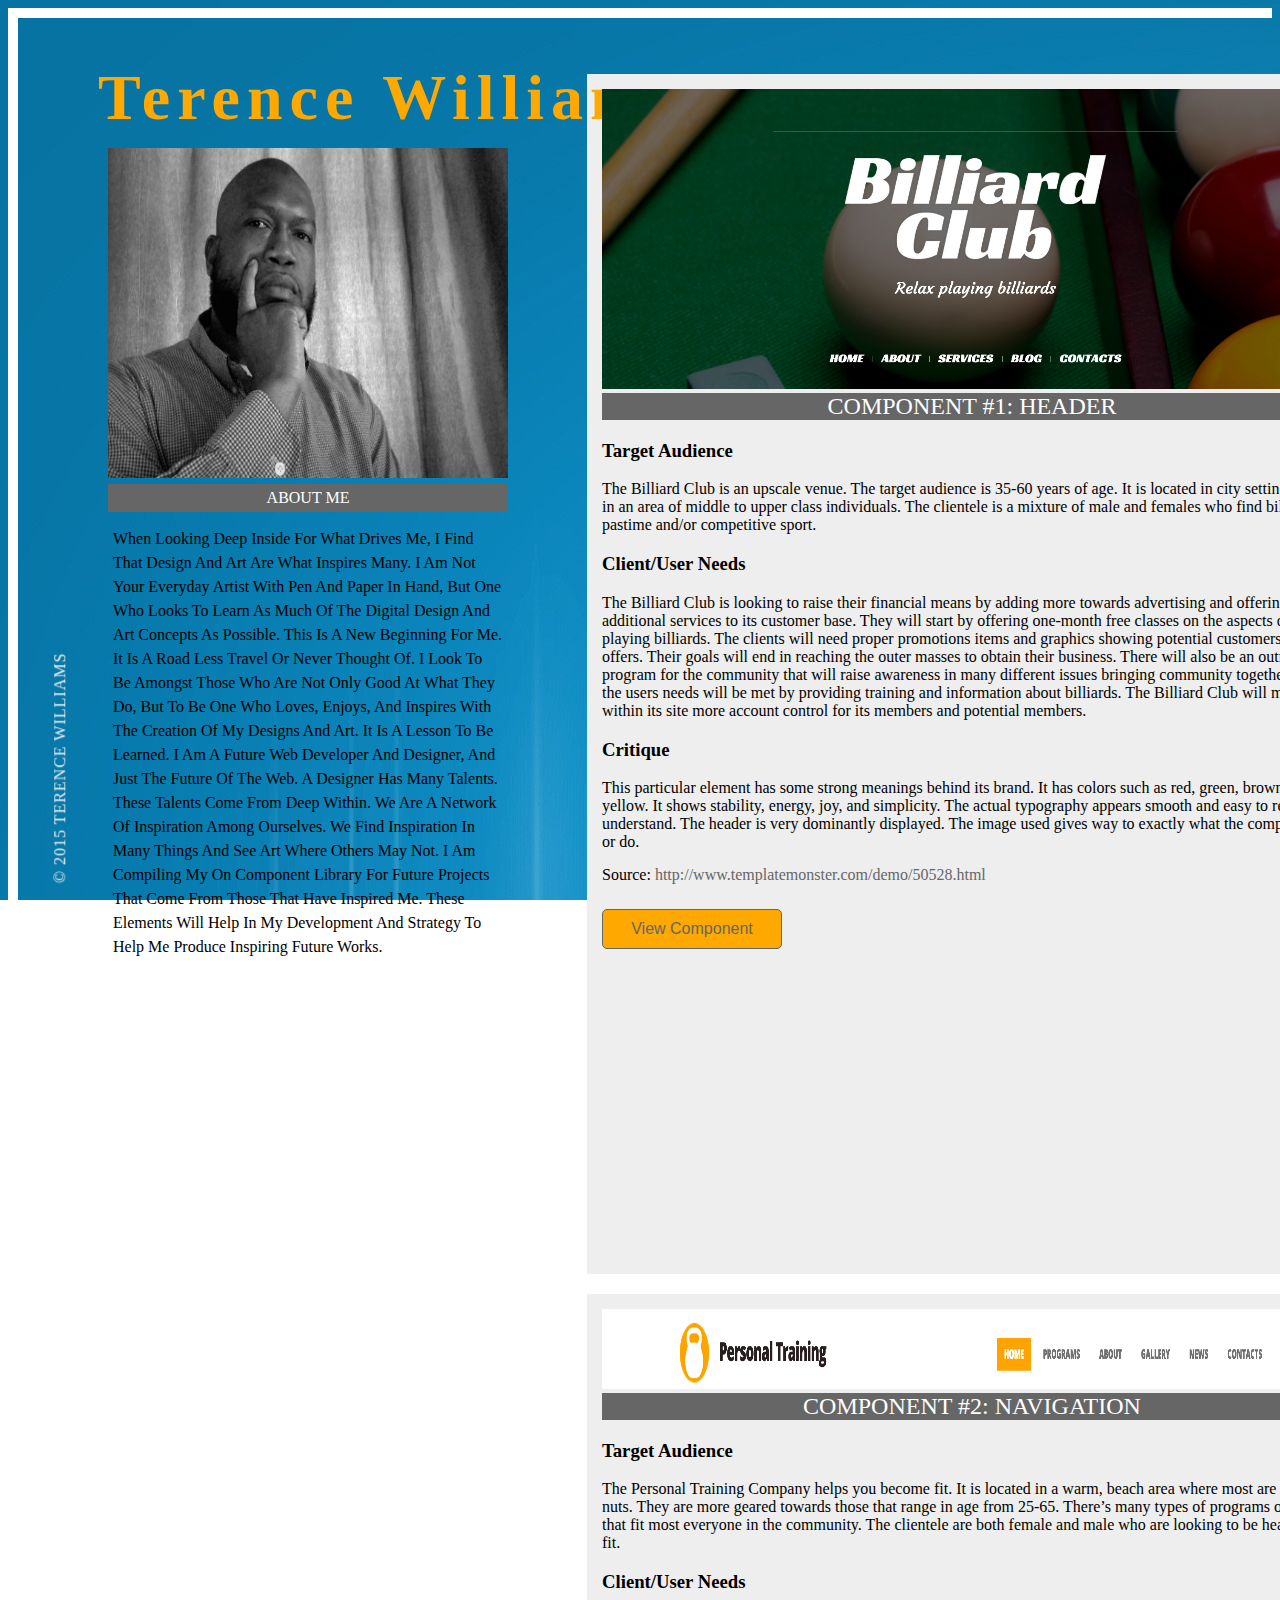
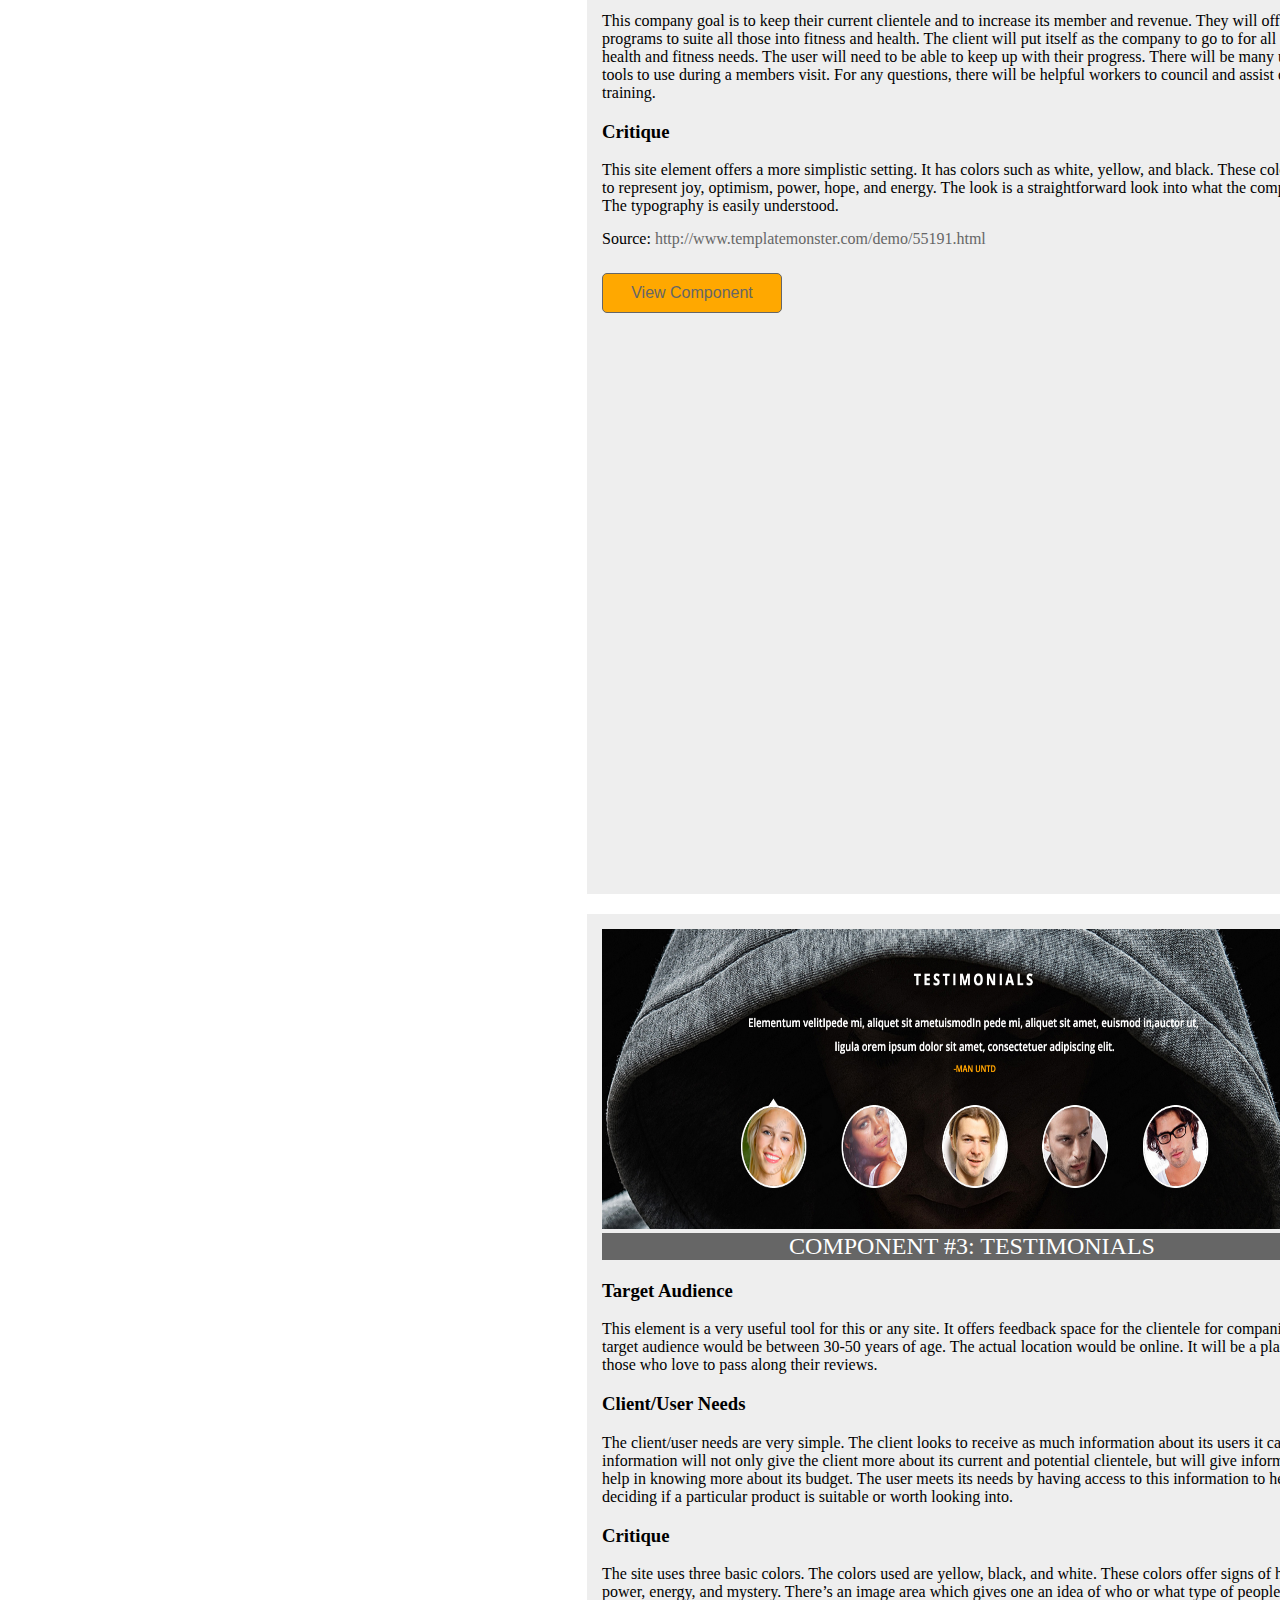
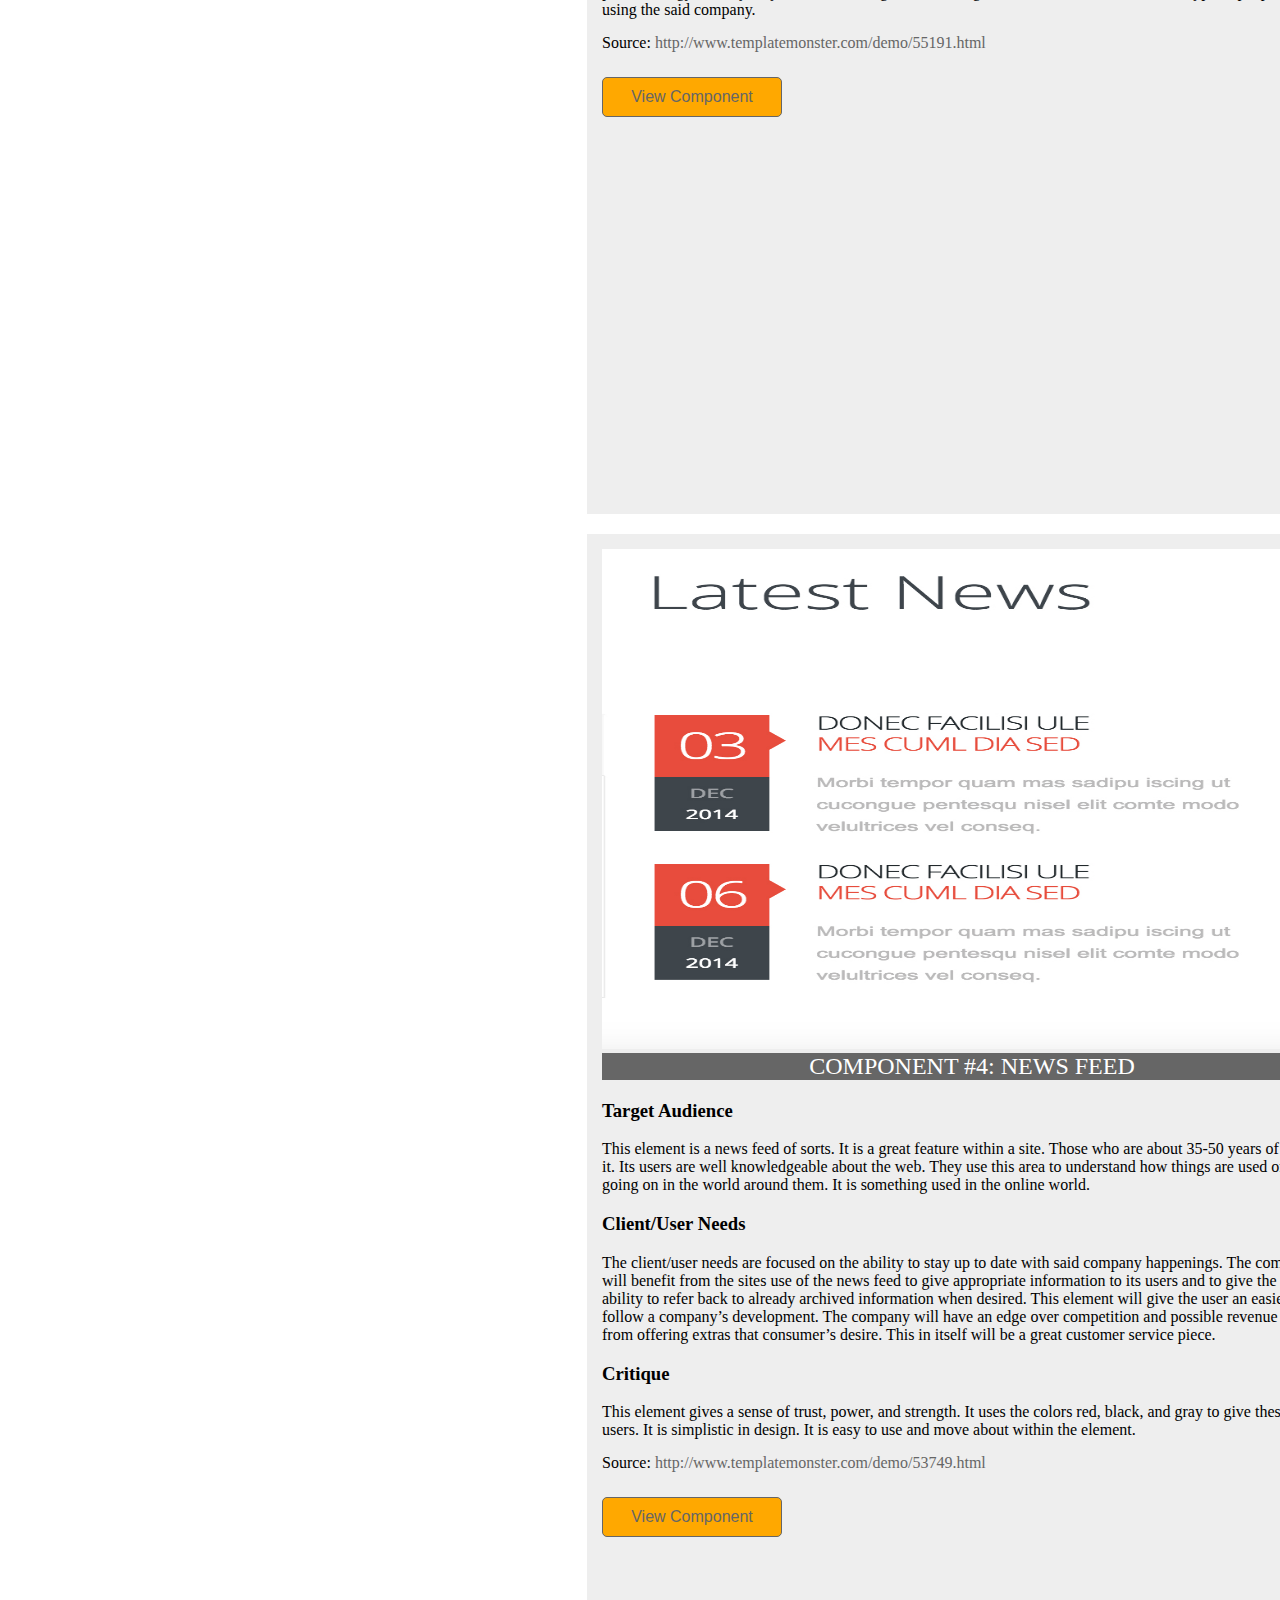
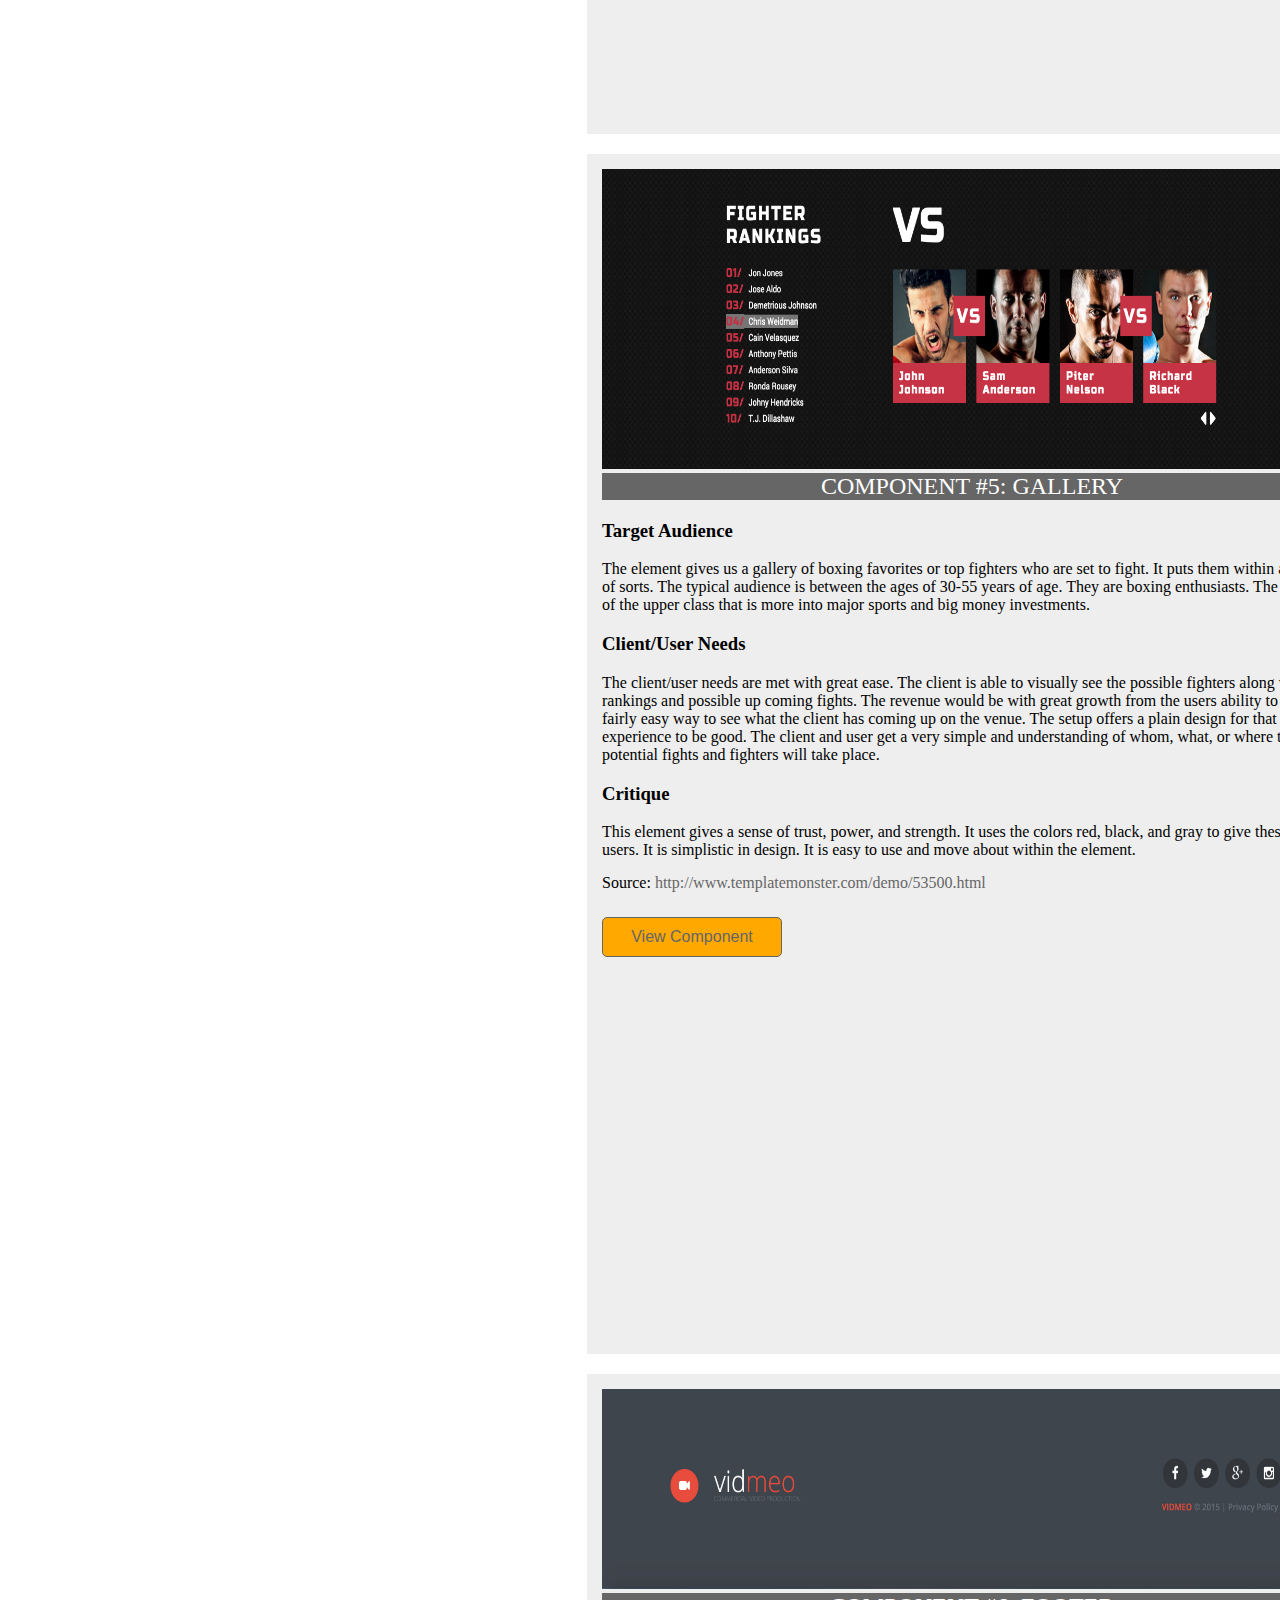
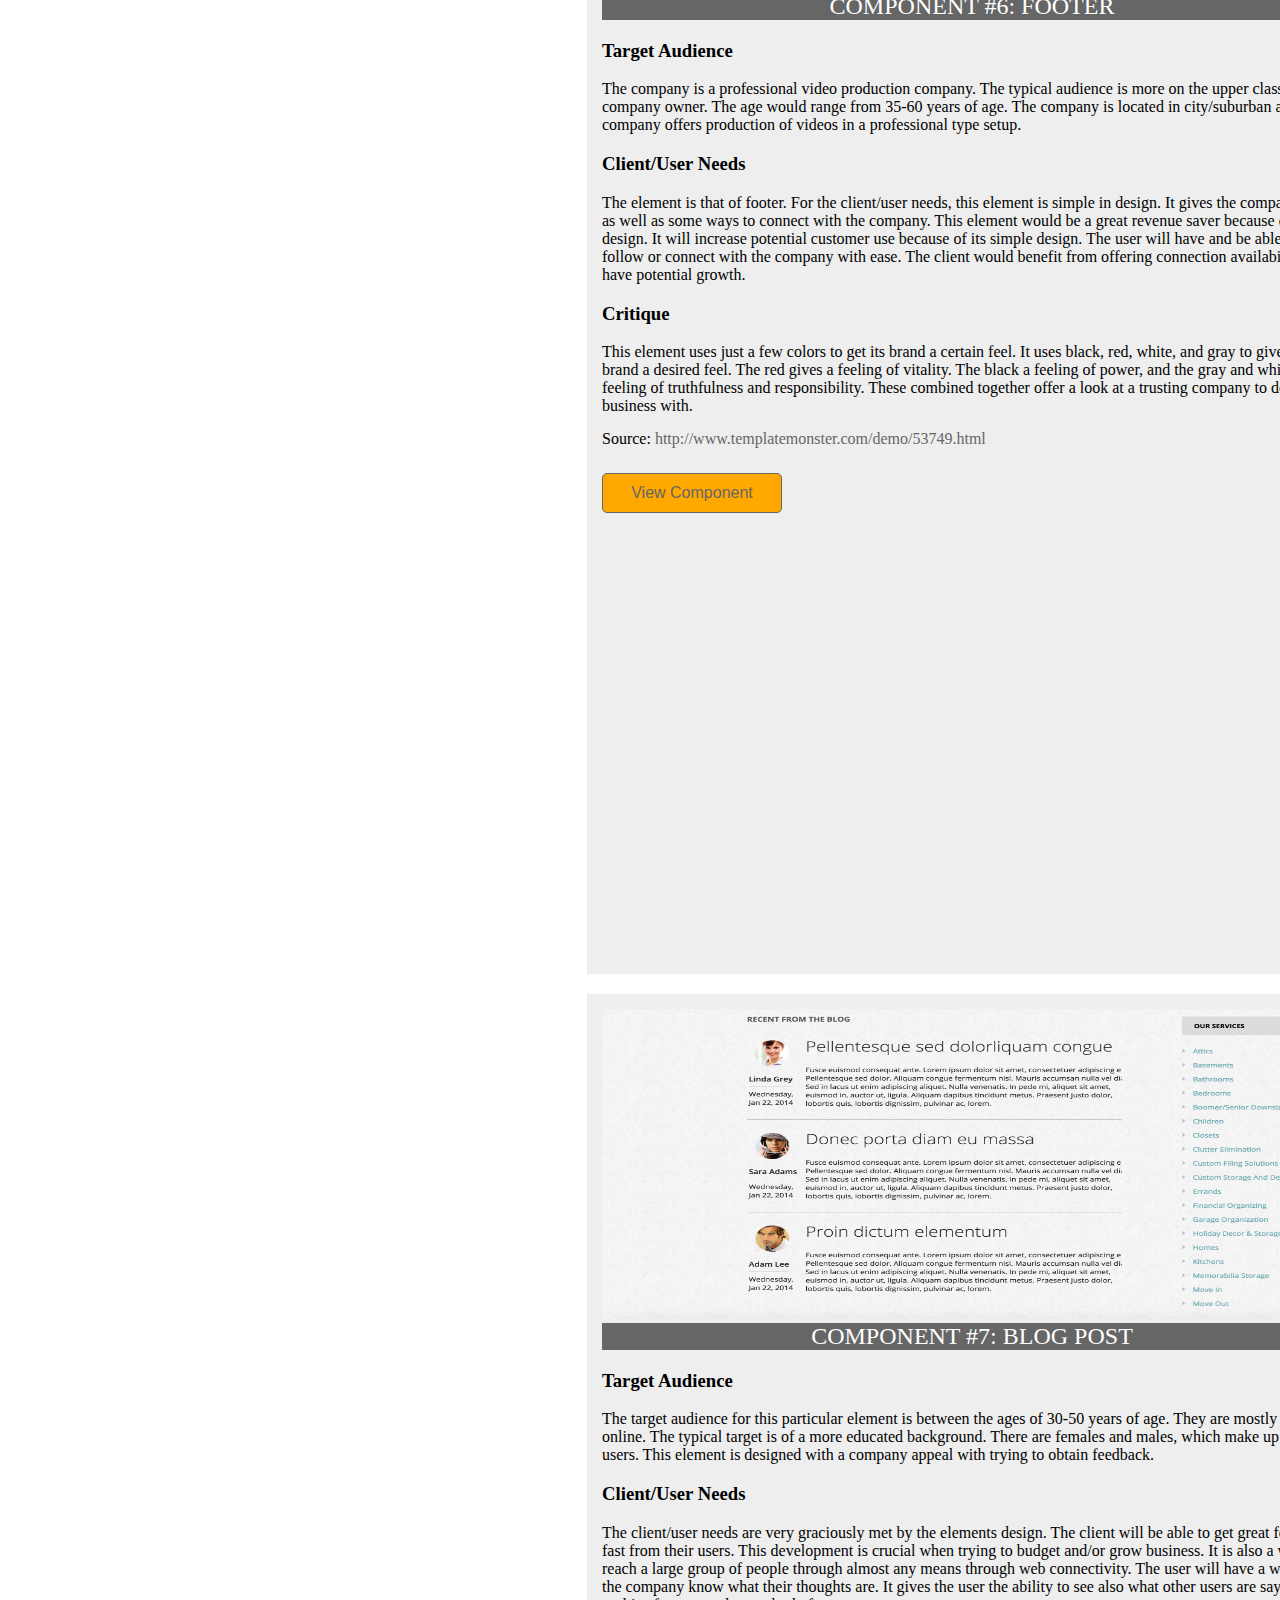
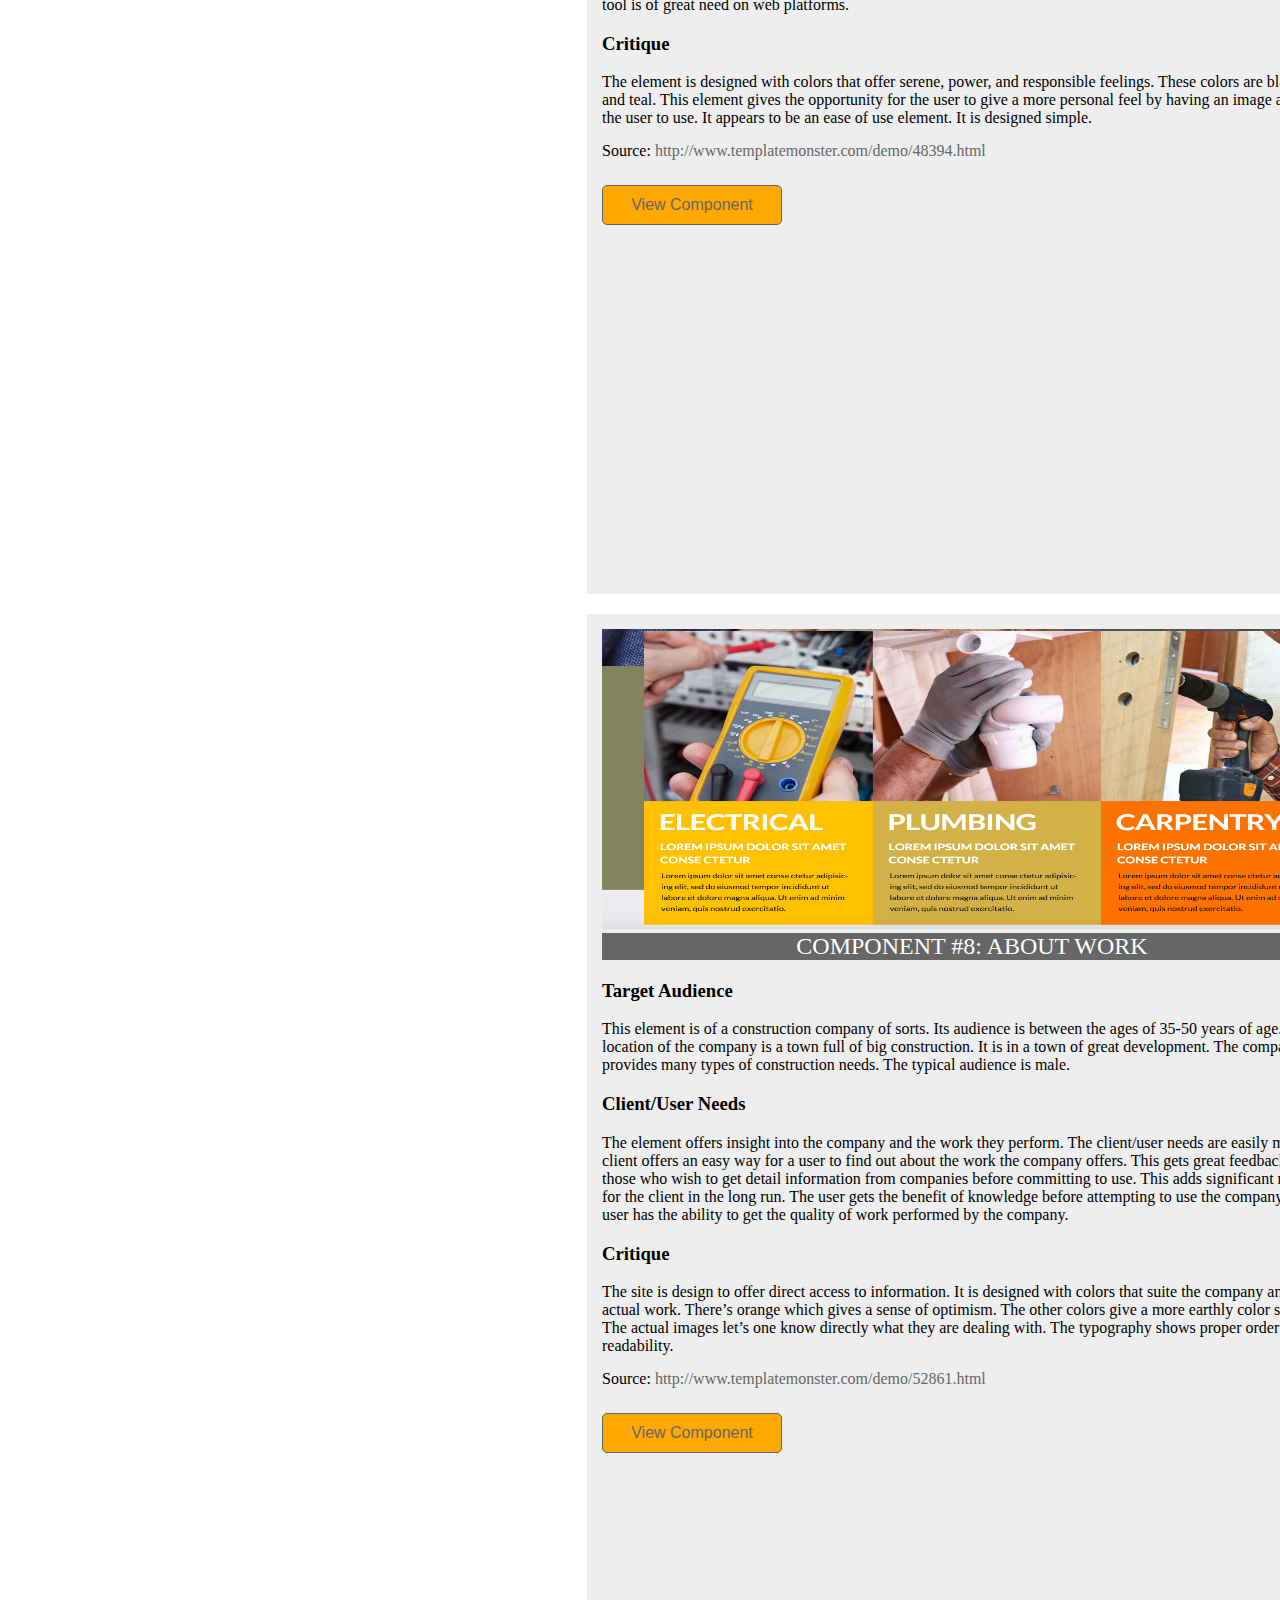
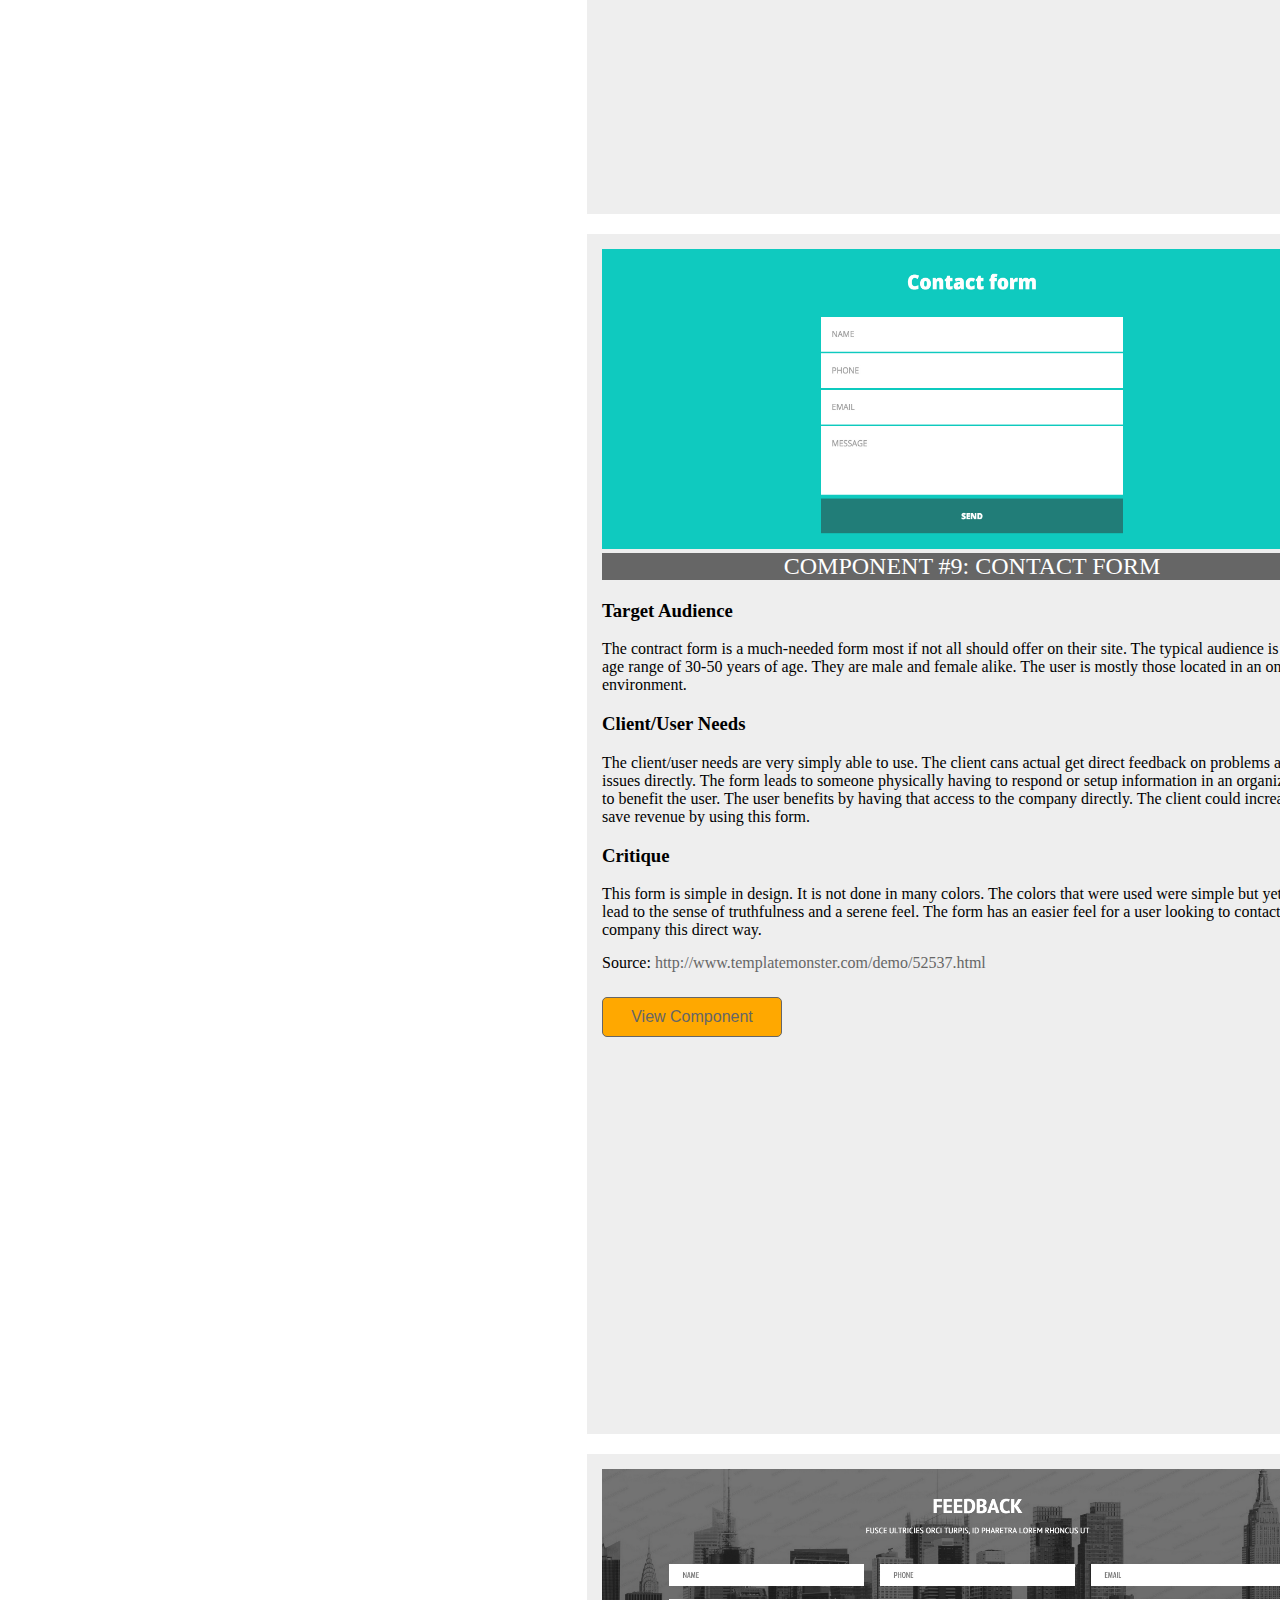
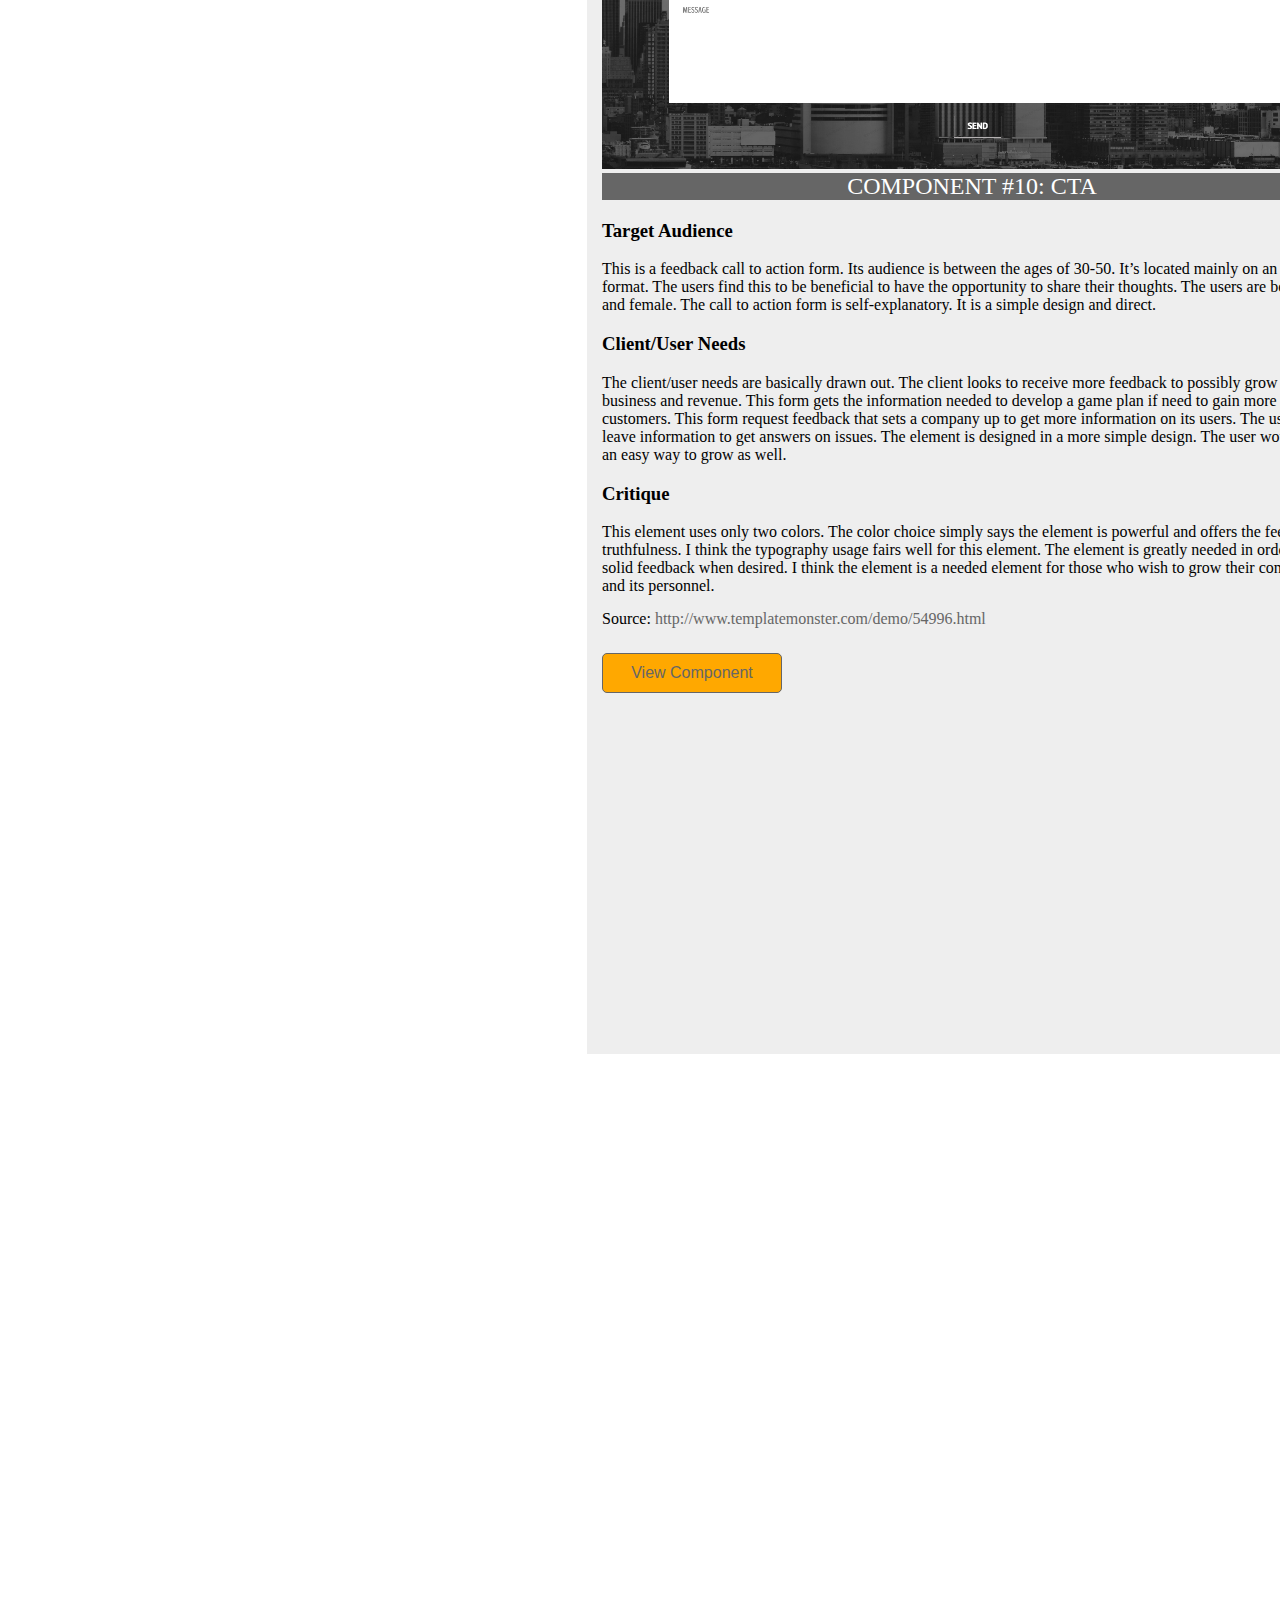
<file: index.html>
<!DOCTYPE html>

<html lang="en">

<head>
	<meta charset="utf-8">
	<title>WSP: Terence Williams</title>
	<link rel="stylesheet" type="text/css" href="css/main.css" />
</head>

<body>

	<!-- Header -->
		<header>
				<h1>Terence <span>Williams</span></h1>
		</header>
		
		<!-- About -->
		<aside>
				<img src="images/me1.jpg" alt="Terence" />
				<p>About Me</p>
				<p>When looking deep inside for what drives me, I find that design and art are what inspires many. I am not your everyday artist with pen and paper in hand, but one who looks to learn as much of the digital design and art concepts as possible. This is a new beginning for me. It is a road less travel or never thought of. I look to be amongst those who are not only good at what they do, but to be one who loves, enjoys, and inspires with the creation of my designs and art. It is a lesson to be learned. I am a future web developer and designer, and just the future of the web.
A designer has many talents. These talents come from deep within. We are a network of inspiration among ourselves. We find inspiration in many things and see art where others may not. I am compiling my on component library for future projects that come from those that have inspired me. These elements will help in my development and strategy to help me produce inspiring future works. 
 </p>
		</aside>
		
		<!-- Blog, Components -->
		<section>
		
				<article>
						<figure>
								<img src="images/header.jpg" alt="Component1" width="740" height="300"/>
						</figure>
						<h2>Component #1: Header</h2>
						<h3>Target Audience</h3>
						<p>The Billiard Club is an upscale venue. The target audience is 35-60 years of age. It is located in city setting that is in an area of middle to upper class individuals. The clientele is a mixture of male and females who find billiards a pastime and/or competitive sport.</p>
						<h3>Client/User Needs</h3>
						<p>The Billiard Club is looking to raise their financial means by adding more towards advertising and offering additional services to its customer base. They will start by offering one-month free classes on the aspects of playing billiards. The clients will need proper promotions items and graphics showing potential customers the great offers. Their goals will end in reaching the outer masses to obtain their business. There will also be an outreach program for the community that will raise awareness in many different issues bringing community together. Now, the users needs will be met by providing training and information about billiards. The Billiard Club will meet offer within its site more account control for its members and potential members.</p>
						<h3>Critique</h3>
						<p>This particular element has some strong meanings behind its brand. It has colors such as red, green, brown, and yellow. It shows stability, energy, joy, and simplicity. The actual typography appears smooth and easy to read and understand. The header is very dominantly displayed. The image used gives way to exactly what the company does or do.</p>
						<p>Source: <a href="http://www.templatemonster.com/demo/50528.html">http://www.templatemonster.com/demo/50528.html</a></p>
						<a href="components/1/component.html"><button>View Component</button></a>
				</article>
				<article>
						<figure>
								<img src="images/navigation.jpg" alt="Component2" width="740" height="80"/>
						</figure>
						<h2>Component #2: Navigation</h2>
						<h3>Target Audience</h3>
						<p>The Personal Training Company helps you become fit. It is located in a warm, beach area where most are fitness nuts. They are more geared towards those that range in age from 25-65. There’s many types of programs offered that fit most everyone in the community. The clientele are both female and male who are looking to be healthy and fit.</p>
						<h3>Client/User Needs</h3>
						<p>This company goal is to keep their current clientele and to increase its member and revenue. They will offer programs to suite all those into fitness and health. The client will put itself as the company to go to for all your health and fitness needs. The user will need to be able to keep up with their progress. There will be many useful tools to use during a members visit. For any questions, there will be helpful workers to council and assist during training.</p>
						<h3>Critique</h3>
						<p>This site element offers a more simplistic setting. It has colors such as white, yellow, and black. These colors prove to represent joy, optimism, power, hope, and energy. The look is a straightforward look into what the company is. The typography is easily understood.</p>
						<p>Source: <a href="http://www.templatemonster.com/demo/55191.html">http://www.templatemonster.com/demo/55191.html</a></p>
						<a href="components/2/component.html"><button>View Component</button></a>
				</article>
				<article>
						<figure>
								<img src="images/testimonials.jpg" alt="Component3" width="740" height="300"/>
						</figure>
						<h2>Component #3: Testimonials</h2>
						<h3>Target Audience</h3>
						<p>This element is a very useful tool for this or any site. It offers feedback space for the clientele for companies. Its target audience would be between 30-50 years of age. The actual location would be online. It will be a place for those who love to pass along their reviews.</p>
						<h3>Client/User Needs</h3>
						<p>The client/user needs are very simple. The client looks to receive as much information about its users it can. This information will not only give the client more about its current and potential clientele, but will give information to help in knowing more about its budget. The user meets its needs by having access to this information to help in deciding if a particular product is suitable or worth looking into.</p>
						<h3>Critique</h3>
						<p>The site uses three basic colors. The colors used are yellow, black, and white. These colors offer signs of hope, power, energy, and mystery. There’s an image area which gives one an idea of who or what type of people may be using the said company.</p>
						<p>Source: <a href="http://www.templatemonster.com/demo/55191.html">http://www.templatemonster.com/demo/55191.html</a></p>
						<a href="components/3/component.html"><button>View Component</button></a>
				</article>
				<article>
						<figure>
								<img src="images/Latest.jpg" alt="Component4" width="740" height="500"/>
						</figure>
						<h2>Component #4: News Feed</h2>
						<h3>Target Audience</h3>
						<p>This element is a news feed of sorts. It is a great feature within a site. Those who are about 35-50 years of age use it. Its users are well knowledgeable about the web. They use this area to understand how things are used or what’s going on in the world around them. It is something used in the online world.</p>
						<h3>Client/User Needs</h3>
						<p>The client/user needs are focused on the ability to stay up to date with said company happenings. The company will benefit from the sites use of the news feed to give appropriate information to its users and to give the user the ability to refer back to already archived information when desired. This element will give the user an easier way to follow a company’s development. The company will have an edge over competition and possible revenue growth from offering extras that consumer’s desire. This in itself will be a great customer service piece. </p>
						<h3>Critique</h3>
						<p>This element gives a sense of trust, power, and strength. It uses the colors red, black, and gray to give these ideas to users. It is simplistic in design. It is easy to use and move about within the element.</p>
						<p>Source: <a href="http://www.templatemonster.com/demo/53749.html">http://www.templatemonster.com/demo/53749.html</a></p>
						<a href="components/4/component.html"><button>View Component</button></a>
				</article>
				<article>
						<figure>
								<img src="images/gallery.jpg" alt="Component5" width="740" height="300"/>
						</figure>
						<h2>Component #5: Gallery</h2>
						<h3>Target Audience</h3>
						<p>The element gives us a gallery of boxing favorites or top fighters who are set to fight. It puts them within a ranking of sorts. The typical audience is between the ages of 30-55 years of age. They are boxing enthusiasts. The venue is of the upper class that is more into major sports and big money investments. </p>
						<h3>Client/User Needs</h3>
						<p>The client/user needs are met with great ease. The client is able to visually see the possible fighters along with their rankings and possible up coming fights. The revenue would be with great growth from the users ability to have a fairly easy way to see what the client has coming up on the venue. The setup offers a plain design for that user experience to be good. The client and user get a very simple and understanding of whom, what, or where the potential fights and fighters will take place.</p>
						<h3>Critique</h3>
						<p>This element gives a sense of trust, power, and strength. It uses the colors red, black, and gray to give these ideas to users. It is simplistic in design. It is easy to use and move about within the element. </p>
						<p>Source: <a href="http://www.templatemonster.com/demo/53500.html">http://www.templatemonster.com/demo/53500.html</a></p>
						<a href="components/5/component.html"><button>View Component</button></a>
				</article>
				<article>
						<figure>
								<img src="images/footer.jpg" alt="Component6" width="740" height="200"/>
						</figure>
						<h2>Component #6: Footer</h2>
						<h3>Target Audience</h3>
						<p>The company is a professional video production company. The typical audience is more on the upper class level or company owner. The age would range from 35-60 years of age. The company is located in city/suburban area. The company offers production of videos in a professional type setup. </p>
						<h3>Client/User Needs</h3>
						<p>The element is that of footer. For the client/user needs, this element is simple in design. It gives the company name as well as some ways to connect with the company. This element would be a great revenue saver because of its design. It will increase potential customer use because of its simple design. The user will have and be able to follow or connect with the company with ease. The client would benefit from offering connection availability and have potential growth.</p>
						<h3>Critique</h3>
						<p>This element uses just a few colors to get its brand a certain feel. It uses black, red, white, and gray to give its brand a desired feel. The red gives a feeling of vitality. The black a feeling of power, and the gray and white gives a feeling of truthfulness and responsibility. These combined together offer a look at a trusting company to do business with. </p>
						<p>Source: <a href="http://www.templatemonster.com/demo/53749.html">http://www.templatemonster.com/demo/53749.html</a></p>
						<a href="components/6/component.html"><button>View Component</button></a>
				</article>
				<article>
						<figure>
								<img src="images/blog-post.jpg" alt="Component7" width="740" height="310"/>
						</figure>
						<h2>Component #7: Blog Post</h2>
						<h3>Target Audience</h3>
						<p>The target audience for this particular element is between the ages of 30-50 years of age. They are mostly found online. The typical target is of a more educated background. There are females and males, which make up these users. This element is designed with a company appeal with trying to obtain feedback. </p>
						<h3>Client/User Needs</h3>
						<p>The client/user needs are very graciously met by the elements design. The client will be able to get great feedback fast from their users. This development is crucial when trying to budget and/or grow business. It is also a way to reach a large group of people through almost any means through web connectivity. The user will have a way to let the company know what their thoughts are. It gives the user the ability to see also what other users are saying. The tool is of great need on web platforms.</p>
						<h3>Critique</h3>
						<p>The element is designed with colors that offer serene, power, and responsible feelings. These colors are black, gray, and teal. This element gives the opportunity for the user to give a more personal feel by having an image area for the user to use. It appears to be an ease of use element. It is designed simple.</p>
						<p>Source: <a href="http://www.templatemonster.com/demo/48394.html">http://www.templatemonster.com/demo/48394.html</a></p>
						<a href="components/7/component.html"><button>View Component</button></a>
				</article>
				<article>
						<figure>
								<img src="images/about-work.jpg" alt="Component8" width="740" height="300"/>
						</figure>
						<h2>Component #8: About Work</h2>
						<h3>Target Audience</h3>
						<p>This element is of a construction company of sorts. Its audience is between the ages of 35-50 years of age. The location of the company is a town full of big construction. It is in a town of great development. The company provides many types of construction needs. The typical audience is male. </p>
						<h3>Client/User Needs</h3>
						<p>The element offers insight into the company and the work they perform. The client/user needs are easily met. The client offers an easy way for a user to find out about the work the company offers. This gets great feedback from those who wish to get detail information from companies before committing to use. This adds significant revenue for the client in the long run. The user gets the benefit of knowledge before attempting to use the company. The user has the ability to get the quality of work performed by the company.</p>
						<h3>Critique</h3>
						<p>The site is design to offer direct access to information. It is designed with colors that suite the company and its actual work. There’s orange which gives a sense of optimism. The other colors give a more earthly color scheme. The actual images let’s one know directly what they are dealing with. The typography shows proper order and readability. </p>
						<p>Source: <a href="http://www.templatemonster.com/demo/52861.html">http://www.templatemonster.com/demo/52861.html</a></p>
						<a href="components/8/component.html"><button>View Component</button></a>
				</article>
				<article>
						<figure>
								<img src="images/contact.jpg" alt="Component9" width="740" height="300"/>
						</figure>
						<h2>Component #9: Contact Form</h2>
						<h3>Target Audience</h3>
						<p>The contract form is a much-needed form most if not all should offer on their site. The typical audience is in the age range of 30-50 years of age. They are male and female alike. The user is mostly those located in an online environment. </p>
						<h3>Client/User Needs</h3>
						<p>The client/user needs are very simply able to use. The client cans actual get direct feedback on problems and other issues directly. The form leads to someone physically having to respond or setup information in an organized way to benefit the user. The user benefits by having that access to the company directly. The client could increase and save revenue by using this form. </p>
						<h3>Critique</h3>
						<p>This form is simple in design. It is not done in many colors. The colors that were used were simple but yet direct to lead to the sense of truthfulness and a serene feel. The form has an easier feel for a user looking to contact a company this direct way.</p>
						<p>Source: <a href="http://www.templatemonster.com/demo/52537.html">http://www.templatemonster.com/demo/52537.html</a></p>
						<a href="components/9/component.html"><button>View Component</button></a>
				</article>
				<article>
						<figure>
								<img src="images/CTA.jpg" alt="Component10" width="740" height="300"/>
						</figure>
						<h2>Component #10: CTA</h2>
						<h3>Target Audience</h3>
						<p>This is a feedback call to action form. Its audience is between the ages of 30-50. It’s located mainly on an online format. The users find this to be beneficial to have the opportunity to share their thoughts. The users are both male and female. The call to action form is self-explanatory. It is a simple design and direct. </p>
						<h3>Client/User Needs</h3>
						<p>The client/user needs are basically drawn out. The client looks to receive more feedback to possibly grow its business and revenue. This form gets the information needed to develop a game plan if need to gain more customers. This form request feedback that sets a company up to get more information on its users. The user gets to leave information to get answers on issues. The element is designed in a more simple design. The user would have an easy way to grow as well.</p>
						<h3>Critique</h3>
						<p>This element uses only two colors. The color choice simply says the element is powerful and offers the feelings of truthfulness. I think the typography usage fairs well for this element. The element is greatly needed in order to get solid feedback when desired. I think the element is a needed element for those who wish to grow their company and its personnel.</p>
						<p>Source: <a href="http://www.templatemonster.com/demo/54996.html">http://www.templatemonster.com/demo/54996.html</a></p>
						<a href="components/10/component.html"><button>View Component</button></a>
				</article>
				<footer>
						<p>&copy 2015 Terence Williams</p>
				</footer>
				
		</section>
		
</body>

</html>
</file>
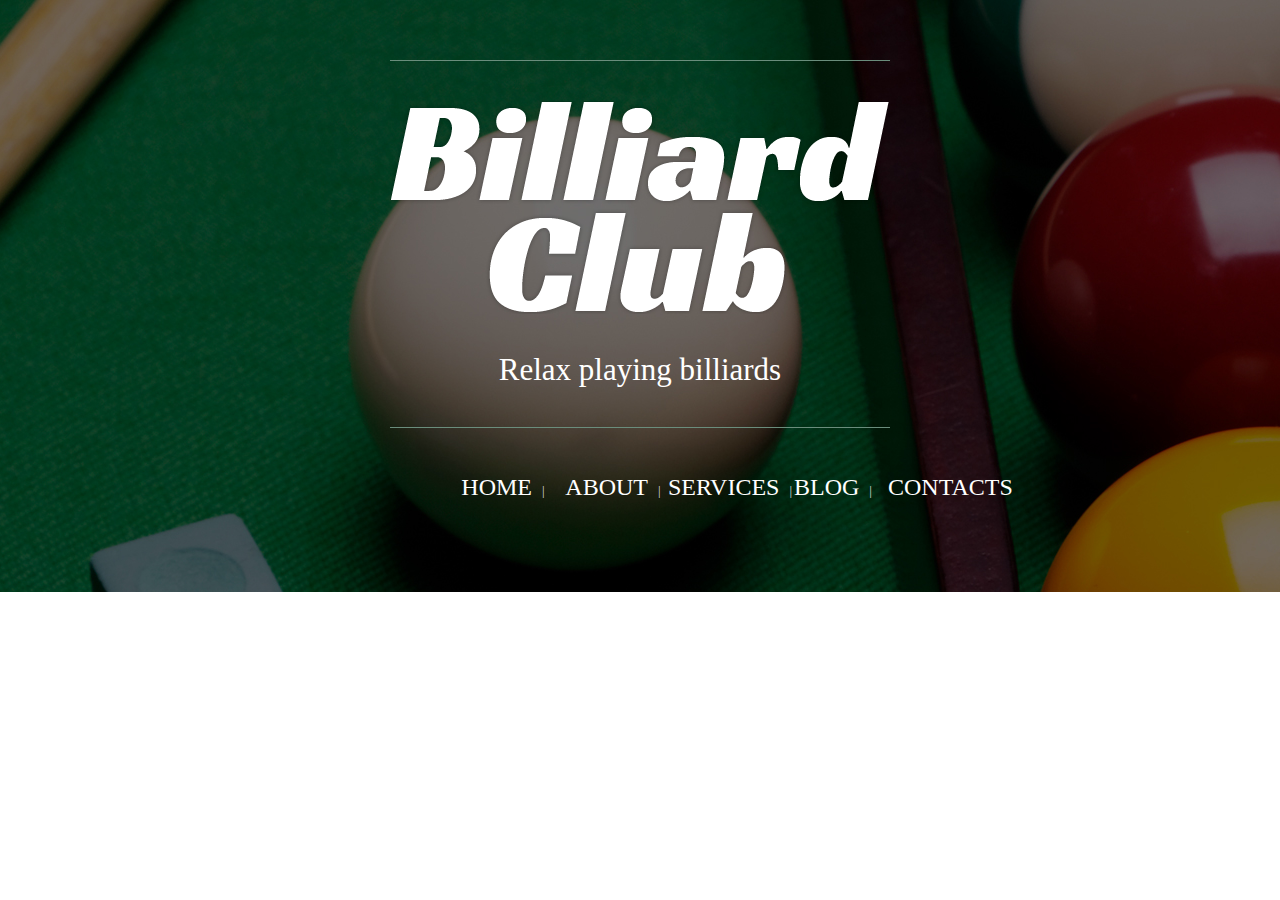
<file: components/1/component.html>
<!DOCTYPE html>
<html>
<head>
	<title>WSP Component 1: Terence Williams</title>
	<meta name="viewport" content="width=device-width, initial-scale=1.0"/>
	<link rel="stylesheet" type="text/css" href="css/component.css" />
</head>
<body>

	<!-- Component -->
	
		<header>
				<h1><a href="#"><img src="images//logo.png" /></a></h1>
				<p>Relax playing billiards</p>

		<nav>
				<ul>
						<li><a href="#">Home</a></li>
						<li><a href="#">About</a></li>
						<li><a href="#">Services</a></li>
						<li><a href="#">Blog</a></li>
						<li><a href="#">Contacts</a></li>
				</ul>
		</nav>
		</header>

	<!-- End Component -->
	
</body>

</html>
</file>
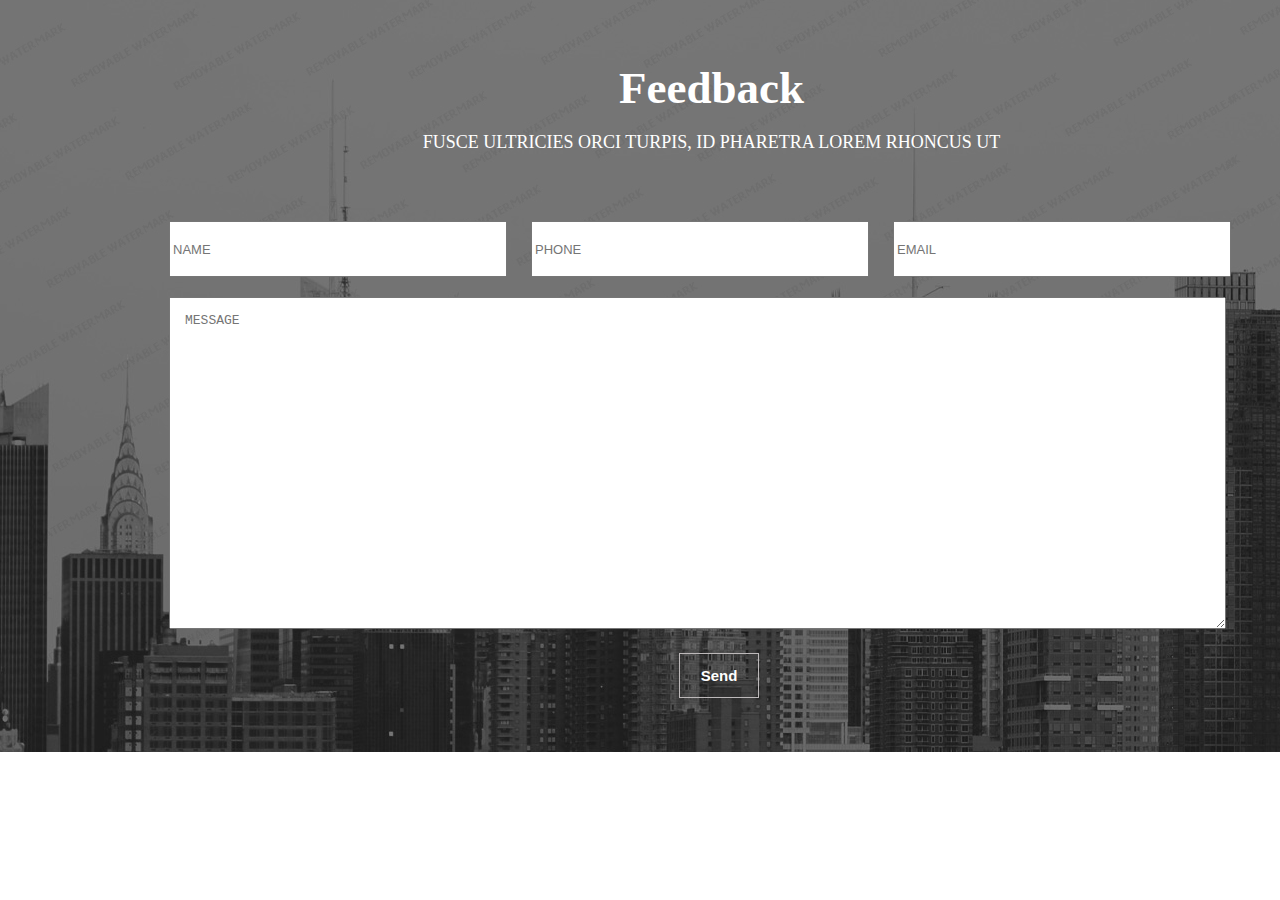
<file: components/10/component.html>
<!DOCTYPE html>
<html>
<head>
	<title>WSP Component 10: Terence Williams</title>
	<meta name="viewport" content="width=device-width, initial-scale=1.0"/>
	<link rel="stylesheet" type="text/css" href="css/component.css" />
</head>

<body>

	<!-- Component -->
	
			<section>
					
					<h2>Feedback</h2>
					<p>Fusce ultricies orci turpis, id pharetra lorem rhoncus ut</p>
			
					<form>
							<input type="text" name="Name" placeholder="Name">
							<input type="text" name="Phone" placeholder="Phone">
							<input type="text" name="Email" placeholder="Email">
							<textarea type="text" name="Message" placeholder="Message" rows="4" cols="50"></textarea>
							<button data-type="submit"><span>Send</span></button>
					</form>
					
			</section>
			
	<!-- End Component -->
	
</body>

</html>
</file>
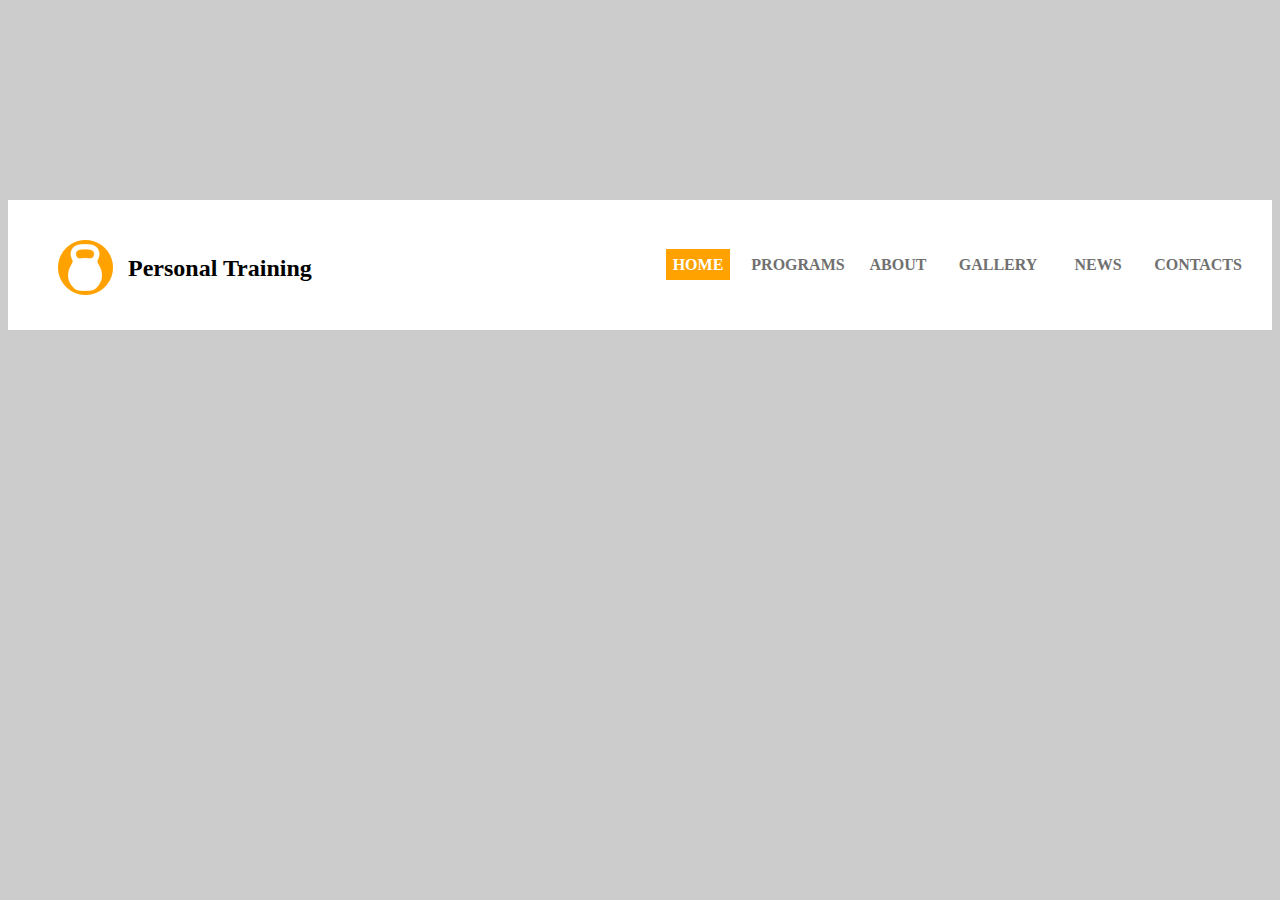
<file: components/2/component.html>
<!DOCTYPE html>
<html>
<head>
	<title>WSP Component 2: Terence Williams</title>
	<meta name="viewport" content="width=device-width, initial-scale=1.0"/>
	<link rel="stylesheet" type="text/css" href="css/component.css" />
</head>

<body>

	<!-- Component -->
	
		<header>
				<h1>Personal Training</h1>
				<ul>
						<li><a class="active">Home</a></li>
						<li><a href="#">Programs</a></li>
						<li><a href="#">About</a></li>
						<li><a href="#">Gallery</a></li>
						<li><a href="#">News</a></li>
						<li><a href="#">Contacts</a></li>
				</ul>
		</header>
		
	<!-- End Component -->
	
</body>

</html>
</file>
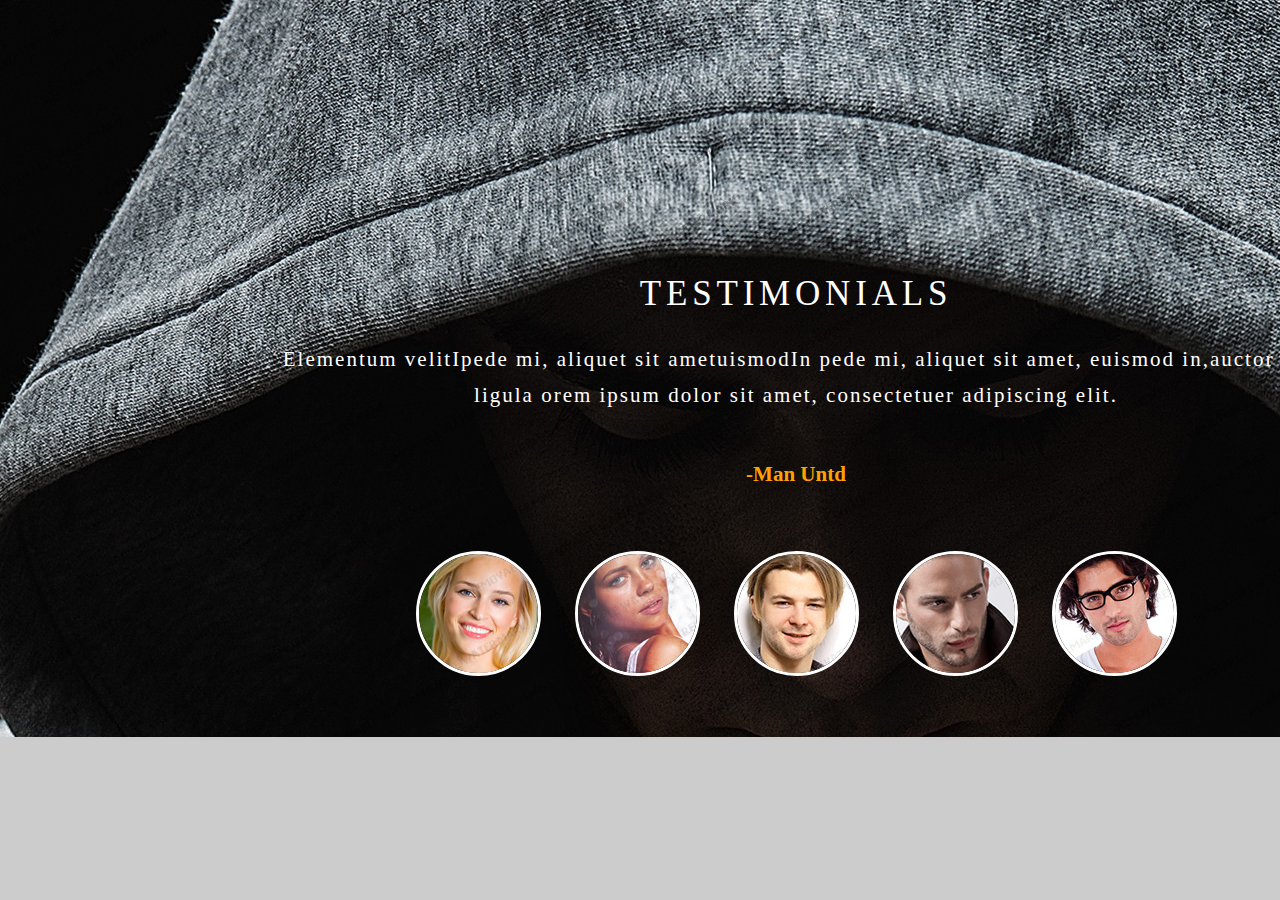
<file: components/3/component.html>
<!DOCTYPE html>
<html>
<head>
	<title>WSP Component 3: Terence Williams</title>
	<meta name="viewport" content="width=device-width, initial-scale=1.0"/>
	<link rel="stylesheet" type="text/css" href="css/component.css" />
</head>

<body>

	<!-- Component -->
	
		<section>
		
				<article>
						<h2>Testimonials</h2>
						<p>Elementum velitIpede mi, aliquet sit ametuismodIn pede mi, aliquet sit amet, euismod in,auctor ut, <br> ligula orem ipsum dolor sit amet, consectetuer
                                        adipiscing elit.  </p>
                        <h6>-Man Untd</h6>
						<img class="active" src="images/page-1_img04.jpg" alt="person" />
						<img src="images/page-1_img05.jpg" alt="person" />
						<img src="images/page-1_img06.jpg" alt="person" />
						<img src="images/page-1_img07.jpg" alt="person" />
						<img src="images/page-1_img08.jpg" alt="person" />
						<p><a href="#">^</a></p>
				
				</article>
				
		</section>
		
	<!-- End Component -->
	
</body>

</html>
</file>
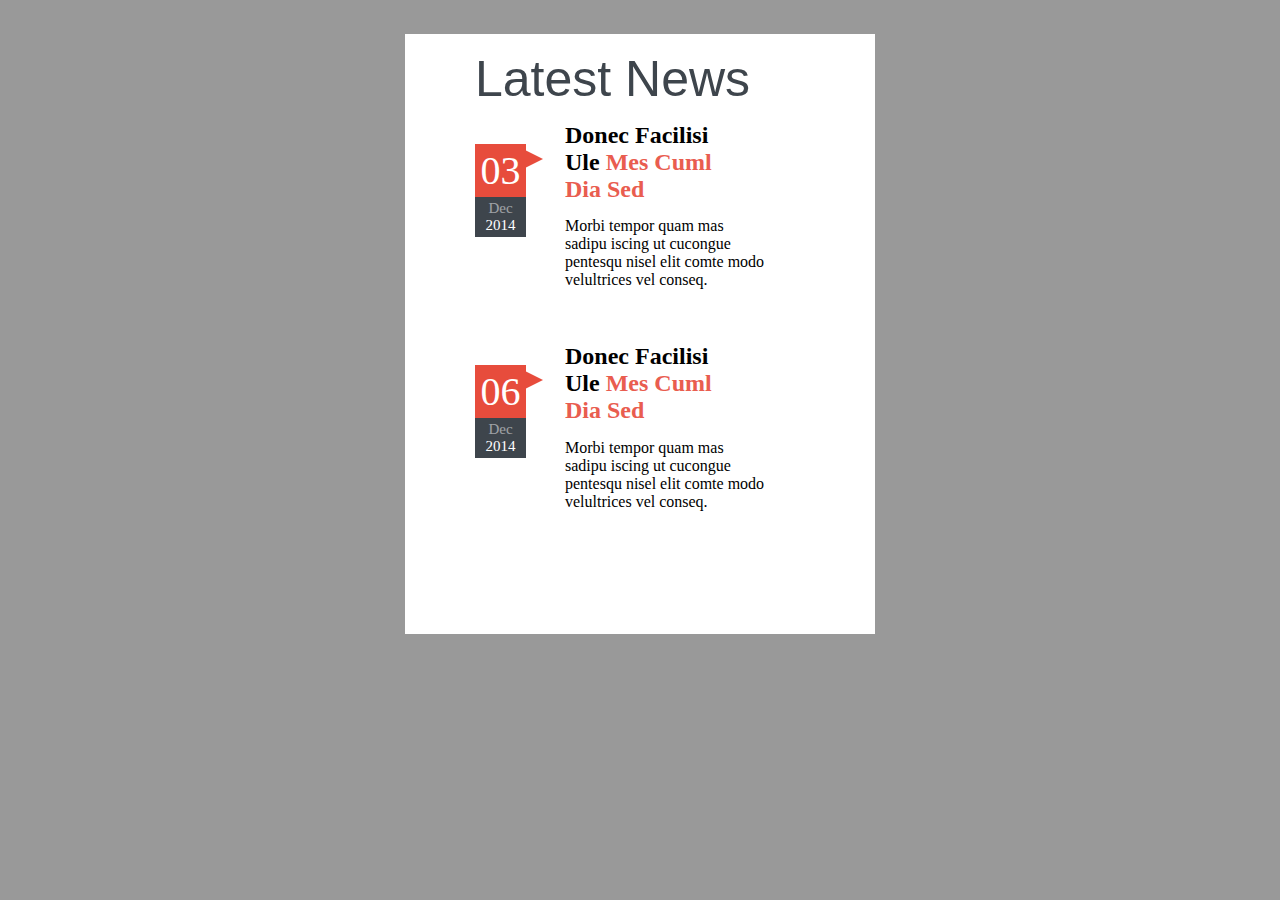
<file: components/4/component.html>
<!DOCTYPE html>
<html>
<head>
	<title>WSP Component 4: Terence Williams</title>
	<meta name="viewport" content="width=device-width, initial-scale=1.0"/>
	<link rel="stylesheet" type="text/css" href="css/component.css" />
</head>

<body>

	<!-- Component -->
		
		<aside>
		
				<h1>Latest News</h1>
				<article>
						<time>
								<p>03</p>
								<p><span>Dec</span><br>2014</p>
						</time>
								<h2><a>Donec Facilisi Ule <span class="red">Mes Cuml Dia Sed</span></a></h2>
								<p>Morbi tempor quam mas sadipu iscing ut cucongue pentesqu nisel elit comte modo velultrices vel conseq.</p>
						
				</article>
				<article>
						<time>
								<p>06</p>
								<p><span>Dec</span><br>2014</p>
						</time>
								<h2><a>Donec Facilisi Ule <span class="red">Mes Cuml Dia Sed</span></a></h2>
								<p>Morbi tempor quam mas sadipu iscing ut cucongue pentesqu nisel elit comte modo velultrices vel conseq.</p>
						
				</article>
		</aside>

	<!-- End Component -->
	
</body>

</html>
</file>
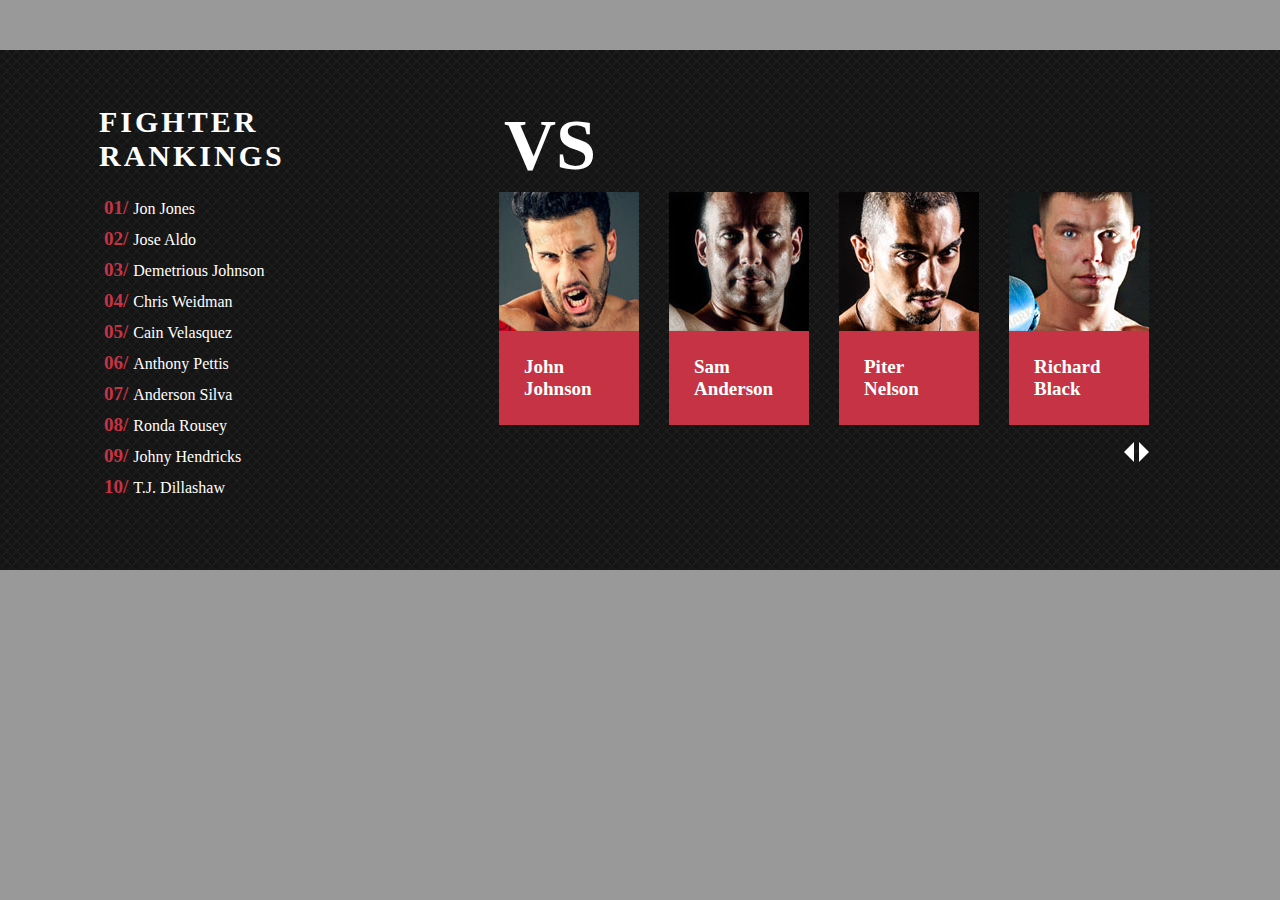
<file: components/5/component.html>
<!DOCTYPE html>
<html>
<head>
	<title>WSP Component 5: Terence Williams</title>
	<meta name="viewport" content="width=device-width, initial-scale=1.0"/>
	<link rel="stylesheet" type="text/css" href="css/component.css" />
</head>

<body>

	<!-- Component -->
	
			<section>
			
					<h4>Fighter Rankings</h4>
					<ul>
							<li><a href="#"><span>01/</span>Jon Jones</a></li>
							<li><a href="#"><span>02/</span>Jose Aldo</a></li>
							<li><a href="#"><span>03/</span>Demetrious Johnson</a></li>
							<li><a href="#"><span>04/</span>Chris Weidman</a></li>
							<li><a href="#"><span>05/</span>Cain Velasquez</a></li>
							<li><a href="#"><span>06/</span>Anthony Pettis</a></li>
							<li><a href="#"><span>07/</span>Anderson Silva</a></li>
							<li><a href="#"><span>08/</span>Ronda Rousey</a></li>
							<li><a href="#"><span>09/</span>Johny Hendricks</a></li>
							<li><a href="#"><span>10/</span>T.J. Dillashaw</a></li>
					</ul>
					
					<h2>VS</h2>
					<article>
							<img src="images/page-1_img03.jpg" alt="Fight" />
							<h5>John Johnson</h5>
					</article>
					<article>
							<img src="images/page-1_img04.jpg" alt="Fight" />
							<h5>Sam Anderson</h5>
					</article>
					
					<article>
							<img src="images/page-1_img05.jpg" alt="Fight" />
							<h5>Piter Nelson</h5>
					</article>
					<article>
							<img src="images/page-1_img06.jpg" alt="Fight" />
							<h5>Richard Black</h5>
					</article>
					<p><a href="#">Previous page</p>
					<p><a href="#">Next page</a></p>
					
			</section>
			
	<!-- End Component -->
	
</body>

</html>
</file>
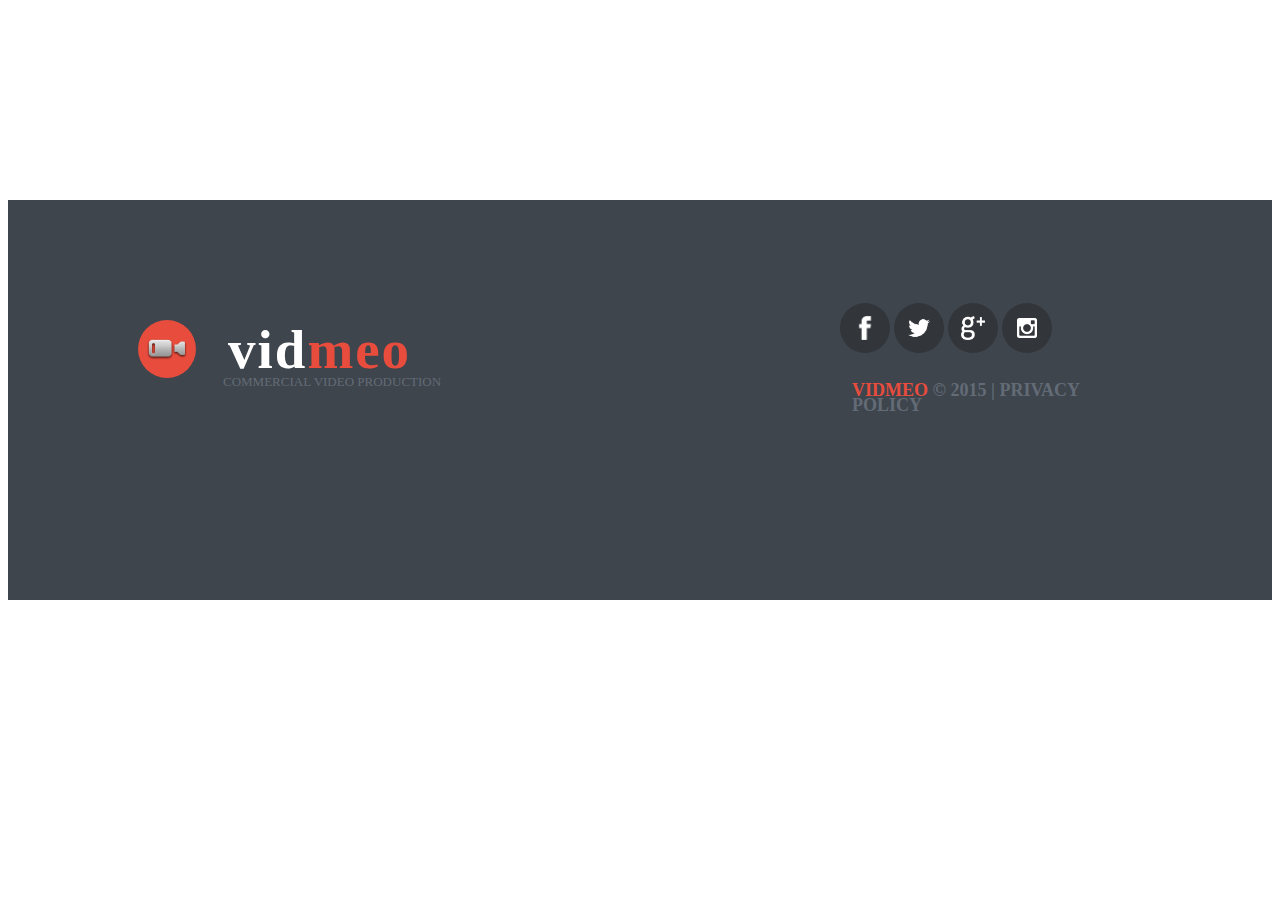
<file: components/6/component.html>
<!DOCTYPE html>
<html>
<head>
	<title>WSP Component 6: Terence Williams</title>
	<meta name="viewport" content="width=device-width, initial-scale=1.0"/>
	<link rel="stylesheet" type="text/css" href="css/component.css" />
</head>

<body>

	<!-- Component -->
		
		<footer>
		
				<a href="#"><img src="images/video_camera.png" alt="vid" /></a>
				<h1><a href="#">vid<span>meo</span></a></h1>
				<p>Commercial video production</p>
				
				<ul>
						<li><a href="http://www.facebook.com">Facebook</a></li>
						<li><a href="https://www.twitter.com">Twitter</a></li>
						<li><a href="http://www.google.com/+/"> Google+</a></li>
						<li><a href="https://instagram.com/">Instagram</a></li>
				</ul>
				<p><span>Vidmeo</span> &copy 2015 | <a href="#">Privacy Policy</a></p>
				
		</footer>
		
	<!-- End Component -->
	
</body>

</html>
</file>
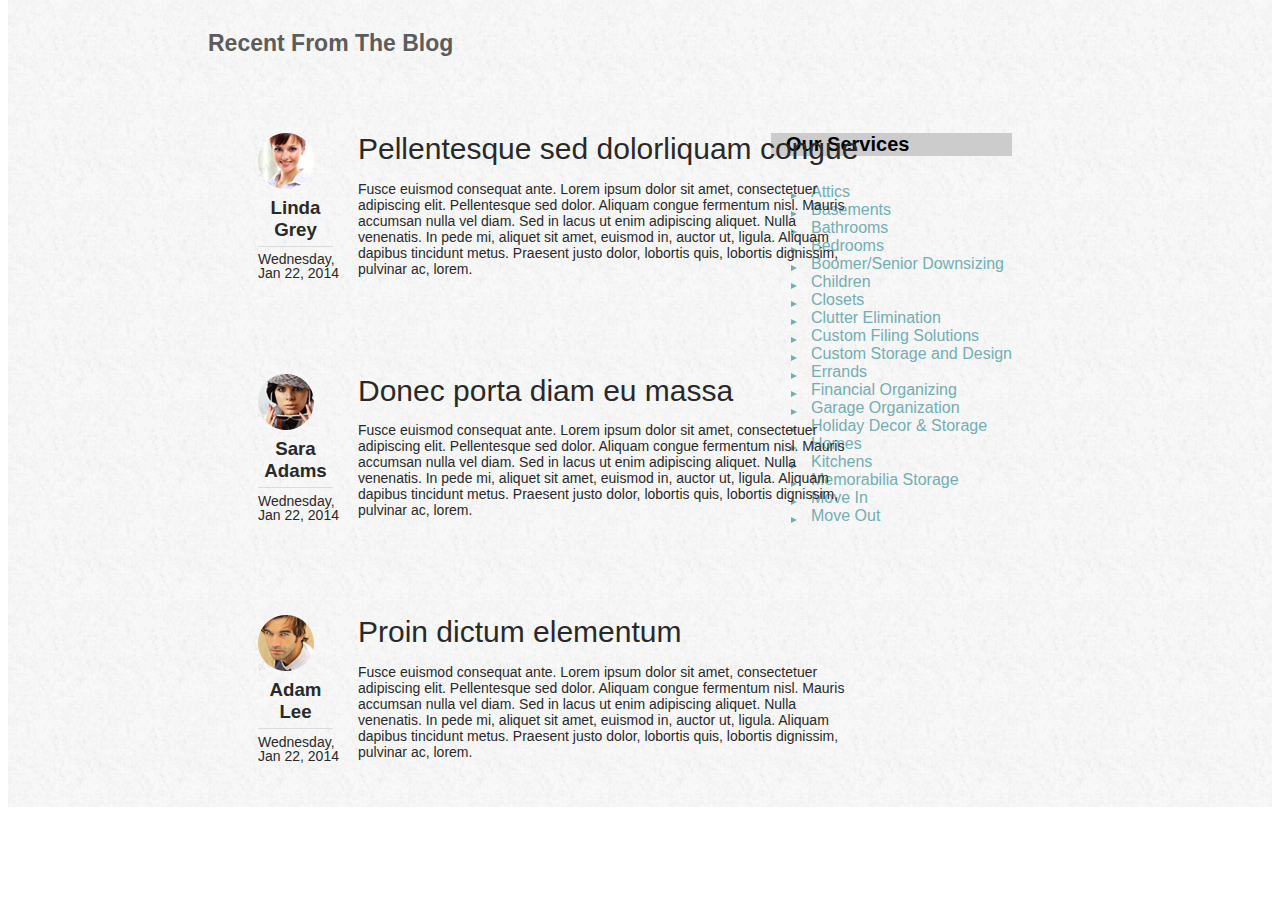
<file: components/7/component.html>
<!DOCTYPE html>
<html>
<head>
	<title>WSP Component 7: Terence Williams</title>
	<meta name="viewport" content="width=device-width, initial-scale=1.0"/>
	<link rel="stylesheet" type="text/css" href="css/component.css" />
</head>

<body>

	<!-- Component -->
	
		<section>
				
				<h1>Recent From The Blog</h1>
				
				<article>
						<img src="images/page1_pic5.png" alt="person" />
						<h3>Linda Grey</h3>
						<p>Wednesday,</p>
						<time>Jan 22, 2014</time>
						<h2><a href="#">Pellentesque sed dolorliquam congue</a></h2>
						<p>Fusce euismod consequat ante. Lorem ipsum dolor sit amet, consectetuer adipiscing elit. Pellentesque sed dolor. Aliquam congue fermentum nisl. Mauris accumsan nulla vel diam. Sed in lacus ut enim adipiscing aliquet. Nulla venenatis. In pede mi, aliquet sit amet, euismod in, auctor ut, ligula. Aliquam dapibus tincidunt metus. Praesent justo dolor, lobortis quis, lobortis dignissim, pulvinar ac, lorem.</p>
				</article>
				
				<article>
						<img src="images/page1_pic6.png" alt="person" />
						<h3>Sara Adams</h3>
						<p>Wednesday,</p>
						<time>Jan 22, 2014</time>
						<h2><a href="#">Donec porta diam eu massa</a></h2>
						<p>Fusce euismod consequat ante. Lorem ipsum dolor sit amet, consectetuer adipiscing elit. Pellentesque sed dolor. Aliquam congue fermentum nisl. Mauris accumsan nulla vel diam. Sed in lacus ut enim adipiscing aliquet. Nulla venenatis. In pede mi, aliquet sit amet, euismod in, auctor ut, ligula. Aliquam dapibus tincidunt metus. Praesent justo dolor, lobortis quis, lobortis dignissim, pulvinar ac, lorem.</p>
				</article>
				
				<article>
						<img src="images/page1_pic7.png" alt="person" />
						<h3>Adam Lee</h3>
						<p>Wednesday,</p>
						<time>Jan 22, 2014</time>
						<h2><a href="#">Proin dictum elementum</a></h2>
						<p>Fusce euismod consequat ante. Lorem ipsum dolor sit amet, consectetuer adipiscing elit. Pellentesque sed dolor. Aliquam congue fermentum nisl. Mauris accumsan nulla vel diam. Sed in lacus ut enim adipiscing aliquet. Nulla venenatis. In pede mi, aliquet sit amet, euismod in, auctor ut, ligula. Aliquam dapibus tincidunt metus. Praesent justo dolor, lobortis quis, lobortis dignissim, pulvinar ac, lorem.</p>
				</article>
				
				<aside>
						<h4>Our Services</h4>
						
						<ul>
								<li><a href="#">Attics</a></li>
								<li><a href="#">Basements</a></li>
								<li><a href="#">Bathrooms</a></li>
								<li><a href="#">Bedrooms</a></li>
								<li><a href="#">Boomer/Senior Downsizing</a></li>
								<li><a href="#">Children</a></li>
								<li><a href="#">Closets</a></li>
								<li><a href="#">Clutter Elimination</a></li>
								<li><a href="#">Custom Filing Solutions</a></li>
								<li><a href="#">Custom Storage and Design</a></li>
								<li><a href="#">Errands</a></li>
								<li><a href="#">Financial Organizing</a></li>
								<li><a href="#">Garage Organization</a></li>
								<li><a href="#">Holiday Decor & Storage</a></li>
								<li><a href="#">Homes</a></li>
								<li><a href="#">Kitchens</a></li>
								<li><a href="#">Memorabilia Storage</a></li>
								<li><a href="#">Move In</a></li>
								<li><a href="#">Move Out</a></li>
						</ul>
				</aside>
		
		</section>
	
	<!-- End Component -->
	
</body>

</html>
</file>
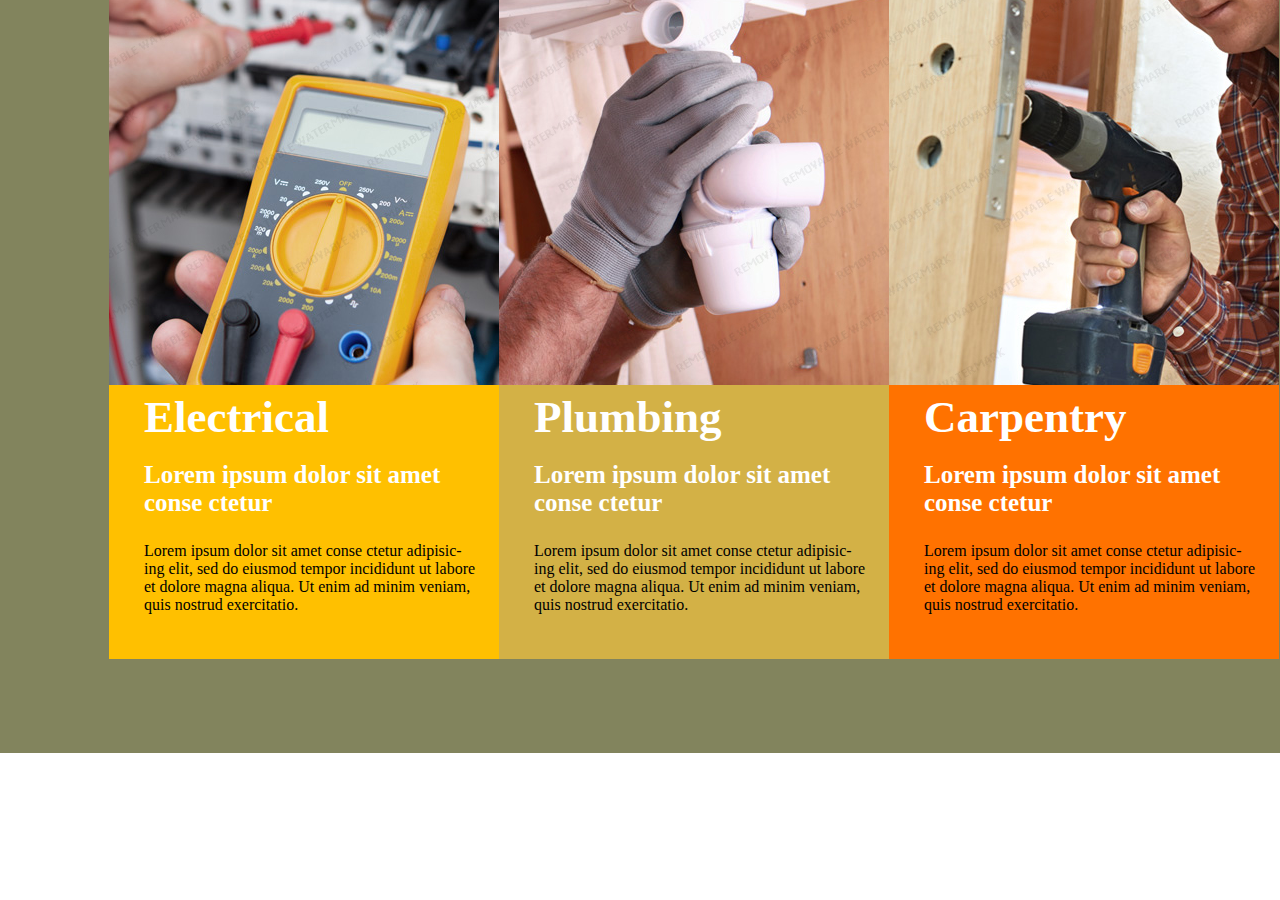
<file: components/8/component.html>
<!DOCTYPE html>
<html>
<head>
	<title>WSP Component 8: Terence Williams</title>
	<meta name="viewport" content="width=device-width, initial-scale=1.0"/>
	<link rel="stylesheet" type="text/css" href="css/component.css" />
</head>

<body>

	<!-- Component -->
	
			<section>
			
					<article>
							<img src="images/page1_img1.jpg" alt="Work" />
							<div class="yellow">
									<h2>Electrical<h2>
									<h3>Lorem ipsum dolor sit amet conse ctetur</h3>
									<p>Lorem ipsum dolor sit amet conse ctetur adipisic- ing elit, sed do eiusmod tempor incididunt ut labore et dolore magna aliqua. Ut enim ad minim veniam, quis nostrud exercitatio.</p>
							</div>
					</article>
					
					<article>
							<img src="images/page1_img2.jpg" alt="Work" />
							<div class="gold">
									<h2>Plumbing<h2>
									<h3>Lorem ipsum dolor sit amet conse ctetur</h3>
									<p>Lorem ipsum dolor sit amet conse ctetur adipisic- ing elit, sed do eiusmod tempor incididunt ut labore et dolore magna aliqua. Ut enim ad minim veniam, quis nostrud exercitatio.</p>
							</div>
					</article>
					
					<article>
							<img src="images/page1_img3.jpg" alt="Work" />
							<div class="orange">
									<h2>Carpentry<h2>
									<h3>Lorem ipsum dolor sit amet conse ctetur</h3>
									<p>Lorem ipsum dolor sit amet conse ctetur adipisic- ing elit, sed do eiusmod tempor incididunt ut labore et dolore magna aliqua. Ut enim ad minim veniam, quis nostrud exercitatio.</p>
							</div>
					</article>
			
			</section>
			
	<!-- End Component -->
	
</body>

</html>
</file>
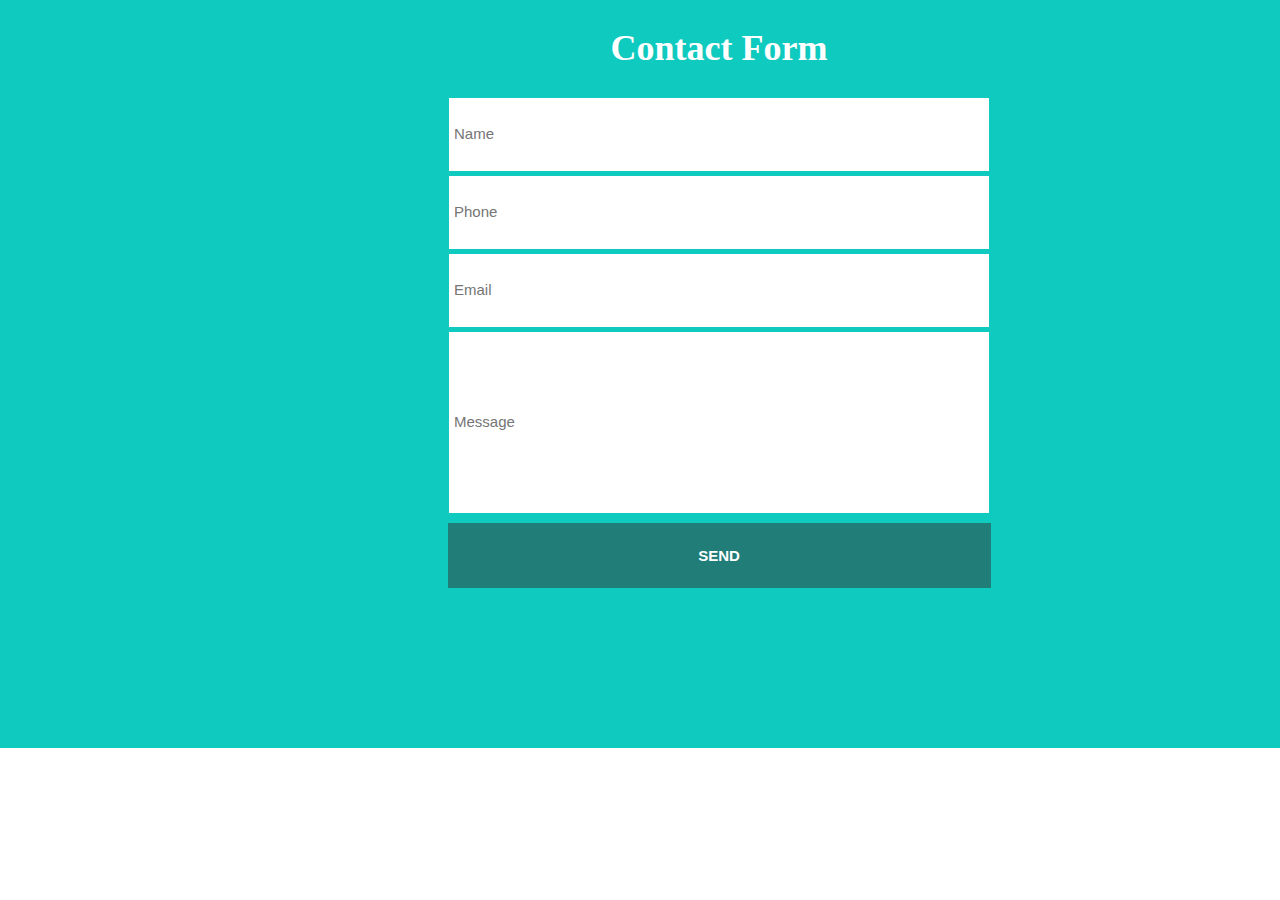
<file: components/9/component.html>
<!DOCTYPE html>
<html>
<head>
	<title>WSP Component 9: Terence Williams</title>
	<meta name="viewport" content="width=device-width, initial-scale=1.0"/>
	<link rel="stylesheet" type="text/css" href="css/component.css" />
</head>

<body>

	<!-- Component -->
	
			<section>
					
					<h2>Contact Form</h2>
			
					<form>
							<input type="text" name="Name" placeholder="Name">
							<input type="text" name="Phone" placeholder="Phone">
							<input type="text" name="Email" placeholder="Email">
							<input type="text" name="Message" placeholder="Message">
							<button data-type="submit">Send</button>
					</form>
			
			</section>

	<!-- End Component -->
	
</body>

</html>
</file>
<file: css/main.css>
/* 
================================================================================
WSP COMPONENT LIBRARY STYLESHEET
================================================================================ */

html{
		background: url("../images/blue.jpg");
		background-attachment: fixed;
}

body{
		font-family: raleway, sans serif;
		font-size: 16px;
		border-left: 10px solid #fff;
		border-top: 10px solid #fff;
}

/* HEADER SPECIFIC ======================================== */

header{
		color: #ffa800;
		font-family: pacifico-regular;
		font-size: 2.0em;
		letter-spacing: 7px;
		margin-left: 80px;
}

/* ABOUT SPECIFIC ======================================== */

aside{
		margin: -30px 0 0 90px;
}

aside img{
		width: 400px;
		height: 330px;
}

aside p{
		color: #fff;
		font-weight: 500;
		width: 390px;
		text-transform: uppercase;
		text-align: center;
		background: #666;
		margin: 2px 0 0 0;
		padding: 5px;
}

aside  p:last-child{
		margin-top: 10px;
		background: transparent;
		width: 390px;
		display: block;
		text-align: left;
		color: #000;
		line-height: 1.5em;
		text-transform: capitalize;
}

/* COMPONENTS SPECIFIC ======================================== */

article{
		background: #eee;
		width: 770px;
		height: 700px;
		margin-bottom: 925px;
		margin-left: 569px;
		margin-top: -905px;
		padding-bottom: 500px;
}

figure{
		margin: 15px;
		padding-top: 15px;
}

h2{
		text-align: center;
		text-transform: uppercase;
		background: #666;
		font-weight: 500;
		width: 740px;
		color: #fff;
		margin-left: 15px;
		margin-top: -15px;
}

h3{
		margin-left: 15px;
}

p{
		margin-left: 15px;
		margin-top: 15px;
}

article p{
		margin: 15px 15px 0px 15px;
}

button{
		background: #ffa800;
		color: #666;
		border-radius: 5px;
		border: 1px solid #666;
		width: 180px;
		height: 40px;
		text-align: center;
		font-weight: 500;
		font-size: 16px;
		margin: 25px 15px;
}

a{
		color: #666;
		text-decoration: none;
}

button:hover{
		background: #666;
		border: 1px solid #ffa800;
		color: #ffa800;
}

footer{
		text-transform: uppercase;
		-webkit-transform: rotate(-90deg);
    	bottom: 0px;
    	position: fixed;
    	margin: 0px 0px 100px -80px;
    	font-weight: 500;
    	color: #eee;
    	letter-spacing: 1px;
}
</file>
<file: components/1/css/component.css>
/* Css Beginning */


body{
		background: url("../images/header_img.jpg") no-repeat;
		background-position: 50%;
		font-family: droid sans;
		margin-top: 60px;
}

h1{
		line-height: 100px;
		width: 500px;
		margin: 0 auto;
		padding-top: 40px;
		border-top: 1px solid #6a8d7c;
}

p{
		font-size: 31px;
		font-family: courgette, cursive;
		line-height: 34px;
		margin: 0 auto;
		width: 500px;
		text-align: center;
		color: #fff;
		border-bottom: 1px solid #6a8d7c;
		padding-bottom: 40px;
}

ul{
		margin-left: 400px;
		padding-top: 30px;
}

li{
		display: inline-block;
		text-align: center;
		float: left;
		width: 110px;
		margin: 0 auto;
		font-size: 24px;
		font-family: racing sans one;
		text-transform: uppercase;
		line-height: 26px;
}

li:hover{
		transform:rotate(20deg);
}
a{
		color: #fff;
		text-decoration: none;
}

li:nth-child(1)::after, li:nth-child(2)::after, li:nth-child(3)::after, li:nth-child(4)::after{
		content: "|";
		color: #ddd;
		font-size: 13px;
		margin-left: 10px;
}

@media only screen and (max-width: 640px){

		body{
				max-width: 100%;
		}
		
		p{
				font-size: 1.938em;
				max-width: 100%;
				max-height: 100%;
		}
		
		h1{
				max-width: 100%;
				max-height: 100%;
		}
		
		li{
				font-size: 1.500em;
				max-width: 100%;
				margin: 0 auto;
		}



}
</file>
<file: components/10/css/component.css>
/* Css Beginning */

body{
		background: #fff;
}

section{
		background: url("../images/parallax01.jpg") no-repeat;
		width: 1425px;
		height: 870px;
		margin-left: -9px;
		margin-top: -155px;
}

h2{
		text-align: center;
		color: #fff;
		font-size: 45px;
		padding-top: 180px;
		margin-bottom: 15px;
}

p{
		text-align: center;
		color: #fff;
		text-transform: uppercase;
		font-size: 18px;
		padding-bottom: 50px;
}

button{
		width: 80px;
		height: 45px;
		text-align: center;
		margin-top: 20px;
		margin-left: 680px;
		background: transparent;
		color: #fff;
		font-size: 15px;
		font-weight: 700;
		border: 1px solid #bdb9ba;
}

input{
		width: 330px;
		height: 50px;
		margin-left: 170px;
		margin-right: -150px;
		margin-bottom: 20px;
		text-transform: uppercase;
		font-size: 13px;
}

a{
		text-decoration: none;
}

button:hover{
		background: rgba(255, 255, 255, 0.2);
		transform: scaleX(1.5);
}

form{
		display: inline-block;
}

textarea{
		height: 300px;
		width: 1025px;
		margin-left: 170px;
		font-size: 13px;
		text-transform: uppercase;
		padding: 15px;
}
</file>
<file: components/2/css/component.css>
/* Css Beginning */

body{
		background: #ccc;
		font-family: open sans;
}

header{
		background-color: #fff;
		margin-top: 200px;
}

h1{
		background: url("../images/lago.png") no-repeat;
		background-position: 50px 40px;
		text-indent: 120px;
		padding-top: 50px;
		height: 80px;
		font-size: 24px;
    	line-height: 36px;
    	font-weight: 800;
}

ul{
		margin-left: 600px;
		margin-top: -90px;
}

li{
		display: inline-block;
		text-align: center;
		float: left;
		width: 100px;
		text-transform: uppercase;
		font-weight: 800;
}

a{
		text-decoration: none;
		color: #707070;
}

.active{
		background-color: #ffa200;
		color: #fff;
		padding: 7px;
}

a:hover{
		background-color: #ffa200;
		color: #fff;
		padding: 7px;
}

@media only screen and (max-width: 640px){

		body{
				max-width: 100%;
				max-height: 100%;
		}
		
		h1{
				font-size: 1.500em;
		}
		
		




}
</file>
<file: components/3/css/component.css>
/* Css Beginning */

body{
		background: #ccc;
		text-align: center;
}

section{
		background: url("../images/parallax2.jpg") no-repeat;
		width: 1586px;
		height: 740px;
		margin-left: -155px;
		margin-top: -11px;
}

article{
		padding-top: 250px;
		color: #fff;
		margin-left: 300px;
}

h2{
		font-size: 35px;
    	line-height: 36px;
    	font-weight: 500;
    	letter-spacing: 4.8px;
    	text-transform: uppercase;
}

h6{
		color: #ffa200;
		font-size: 21px;
}

p{
		font-size: 21px;
    	line-height: 36px;
    	font-weight: 500;
    	letter-spacing: 2px;
}

img{
		border-radius: 50%;
		border: 3px solid #fff;
		margin: 15px;
}

img:hover{
		transform: rotate(330deg);
		border-color: #ba0e0e;
}

p:last-child{
		float: right;
		margin-right: 80px;
		margin-top: -90px;
		width: 30px;
		padding: 1px;
		border-radius: 5px;
		text-align: center;
		background: #ffa200;
		color: #fff;
}

a{
		text-decoration: none;
		color: #fff;
}

p:last-child:hover{
		background: #999;
		border-radius: 50%;
		transform: skew(10deg,10deg);
		border: 2px solid #8ebd52;
		color: #fff;
}
</file>
<file: components/4/css/component.css>
/* Css Beginning */

body{
		background: #999;
		font-family: open sans, sans serif;
}

aside{
		background: #fff;
		width: 470px;
		height: 600px;
		margin: 0 auto;
}

h1{
		font-family: open sans, sans-serif;
    	font-size: 50px;
    	line-height: 50px;
    	font-weight: 300;
    	color: #3e454c;
    	margin-left: 70px;
    	padding-top: 20px;
}

.red{
		color: #e74c3c;
		opacity: 0.9;
}

.red:hover{
		color: #000;
}

article{
		margin-left: 70px;
		padding-bottom: 20px;
}

article p:first-child{
		color: #fff;
		background: #e74c3c;
		width: 45px;
		padding: 3px;
		text-align: center;
		font-size: 40px;
}

p:first-child::after{
		content: "";
		width: 0;
		height: 0;
		border-style: solid;
		border-width: 10px 0 10px 20px;
		border-color: transparent transparent transparent #e74c3c;
		float: left;
		margin-top: -45px;
		margin-left: 45px;
}

article p:nth-child(2){
		color: #fff;
		background: #3e454c;
		width: 45px;
		padding: 3px;
		text-align: center;
		font-size: 15px;
		margin-top: -40px;
}

span{
		opacity: 0.5;
}

article p:nth-child(3){
		width: 200px;
		margin-left: 90px;
		margin-top: -15px;
}

article h2{
		margin-left: 90px;
		margin-top: -130px;
		padding-bottom: 10px;
		width: 170px;
}

a:hover{
		color: #e74c3c;
}
</file>
<file: components/5/css/component.css>
/* Css Beginning*/

body{
		background: #999;
		font-family: roboto, sans serif;
}

section{
		background: url("../images/bg2.png");
		width: 1425px;
		height: 520px;
		margin-top: 50px;
		margin-left: -9px;
}

h4{
	color: #fff;
	font-size: 30px;
	line-height: 34px;
	letter-spacing: 3px;
	width: 100px;
	margin-left: 100px;
	padding-top: 55px;
	text-transform: uppercase;	
}

h2{
		color: #fff;
		margin-left: 500px;
		margin-top: -420px;
		padding: 5px;
		font-size: 72px;
}

ul{
		margin-left: 60px;
		font-size: 16px;
		line-height: 30px;
		margin-top: -20px;
}

li{
		display: block;
}

a{
		text-decoration: none;
		color: #fff;
}

a:hover{
		color: #ccc;
}

span{
		color: #c63344;
		padding: 5px;
		font-size: 19px;
		font-weight: 700;
}

article{
		display: inline-block;
		text-align: center;
		float: left;
		width: 220px;
		margin-top: -250px;
		margin-right: -450px;
		margin-left: 400px;
}

img { 
	float: left;
	margin: 5px;
	margin-top: 190px;
	margin-left: 100px;
	margin-right: 50px;
	padding: 0px;
}

h5{
		float: left;
		clear: both;
		width: 60px;
		text-align: left;
		margin-top: -5px;
		margin-left: 100px;
		padding: 25px;
		padding-right: 55px;
		font-size: 19px;
		background-color: #C63344;
		color: #fff;
}

h5:hover{
		background-color: #000;
}

p{
		margin-top: 190px;
		width: 0;
		height: 0;
		border-style: solid;
		border-width: 10px 10px 10px 0;
		border-color: transparent #fff transparent transparent;
		float: right;
		text-indent: -9999px;
		margin-right: 290px;
}

p:last-child{
		width: 0;
		height: 0;
		border-style: solid;
		border-width: 10px 0 10px 10px;
		border-color: transparent transparent transparent #fff;
		float: right;
		text-indent: -9999px;
		margin-right: -25px;
}

p:hover{
		border-color: transparent #C63344 transparent transparent;
}

p:last-child:hover{
		border-color: transparent transparent transparent #C63344;
}
</file>
<file: components/6/css/component.css>
/* Css Beginning */

footer{
		background: #3e454d;
		margin-top: 200px;
		height: 400px;
		font-family: open sans, sans serif;
}

img{
		width: 3rem;
		background-color: #e84c3d;
		border-radius: 50%;
		padding: 5px;
		margin-top: 120px;
		margin-left: 130px;
}

h1{
		text-indent: 220px;
		margin-top: -55px;
		font-size: 55px;
		line-height: 45px;
		letter-spacing: 2px;
		color: #fff;
		width: 300px;
}

span{
		color: #e84c3d;
}

p{
		color: #636b76;
		font-size: 13px;
		text-transform: uppercase;
		margin-top: -35px;
		margin-left: 215px;
		width: 500px;
}

ul{
		float: right;
		margin-right: 220px;
		margin-top: -100px;
}

li{
		display: inline-block;
		width: 40px;
		background-color: #32353a;
		border-radius: 50%;
		padding: 5px;
		text-indent: -9999px;
		height: 40px;
}

li:first-child{
		background: url("../images/icon-facebook-white-1.png") no-repeat center;
		background-color: #32353a;
		background-size: 1.5rem;
}

li:nth-child(2){
		background: url("../images/twitter_logo_white.gif") no-repeat center;
		background-color: #32353a;
		background-size: 6rem;
}

li:nth-child(3){
		background: url("../images/googleplus-icon-02-01.png") no-repeat center;
		background-color: #32353a;
		background-size: 1.5rem;
}

li:nth-child(4){
		background: url("../images/instagram.png") no-repeat center;
		background-color: #32353a;
		background-size: 2rem;
}

li:hover{
		background-color: #e84c3d;
		transform: rotate(-55deg);
		transform: skew(10deg,10deg);
}

a{
		text-decoration: none;
		color: #636b76;
}

a:first-child, a:first-child:hover{
		color: #fff;
}

a:hover{
		color: #e84c3d;
}

p:last-child{
		float: right;
		margin-right: 120px;
		margin-top: -20px;
		width: 300px;
		font-size: 18px;
		font-weight: bold;
		line-height: 15px;
}
</file>
<file: components/7/css/component.css>
/* Css Beginning */

body{
		background: #fff;
		font-family: open sans, arial, sans serif;
}

section{
		background: url("../images/bg_pattern1.png");
		margin-top: -15px;
}

h1{
		margin-left: 200px;
		padding-top: 30px;
		padding-bottom: 10px;
		color: #5c5c5c;
		font-size: 23px;
		font-weight: bold;
}

article{
		margin-left: 200px;
		padding: 50px;
}

img{
		margin-bottom: -15px;
}

h3{
		color: #292929;
		padding-bottom: 5px;
		border-bottom: 1px solid #dcdcdc;
		width: 75px;
		text-align: center;
}

h2{
		color: #292929;
		font-size: 30px;
		margin-left: 100px;
		margin-top: -150px;
		padding-bottom: 20px;
		font-weight: 300;
}

h2:hover{
		text-transform: uppercase;
}

p{
		color: #292929;
		font-size: 14px;
		margin-bottom: -3px;
		margin-top: -14px;
		width: 200px;
}

a{
		text-decoration: none;
		color: #292929;
}

a:hover{
		color: #72aeb4;
}

p:last-child{
		margin-left: 100px;
		margin-top: -30px;
		width: 500px;
}


time{
		color: #292929;
		font-size: 14px;
		margin-top: -1px;
}

aside{
		float: right;
		margin-top: -700px;
		margin-right: 260px;
}

ul{
		list-style-type: none;
}

li::before{
		content: "";
		width: 0;
		height: 0;
		border-style: solid;
		border-width: 3px 0 3px 6px;
		border-color: transparent transparent transparent #72aeb4;
		float: left;
		margin-top: 10px;
		margin-left: -20px;
}

h4{
		background-color: #ccc;
		font-size: 20px;
		font-weight: 700;
		padding-left: 15px;
}

aside a{
		color: #72aeb4;
}

aside a:hover{
		color: #292929;
}
</file>
<file: components/8/css/component.css>
/* Css Beginning*/

body{
		background: #fff;
		font-family: lato, sans serif;
}

section{
		background: #82845d;
		width: 1425px;
		height: 758px;
		margin-left: -9px;
		margin-top: -13px;
		
}

article{
		float: left;
		width: 390px;
		margin-left: 110px;
		margin-right: -110px;
}

h2{
		color: #fff;
		font-size: 45px;
		padding-left: 20px;
		margin-bottom: -20px;
}

h3{
		color: #fff;
		padding-left: 20px;
		font-size: 25px;
}

p{
		padding-left: 20px;
}

.yellow{
		background: #ffc000;
		height: 290px;
		margin-top: -50px;
		padding: 15px;
}

.gold{
		background: #d3b146;
		height: 290px;
		margin-top: -50px;
		padding: 15px;
}

.orange{
		background: #ff7200;
		height: 290px;
		margin-top: -50px;
		padding: 15px;
}
</file>
<file: components/9/css/component.css>
/* Css Beginning*/

body{
		font-family: open sans, sans serif;
}

section{
		background: #0fcabf;
		width: 1440px;
		height: 740px;
		margin-left: -9px;
		margin-top: -30px;
		text-align: center;
		padding-top: 30px;
}

h2{
		font-weight: bold;
    	font-size: 36px;
   	 	line-height: 40px;
   	 	color: #fff;
   	 	margin-top: 20px;
}

input{
		display: block;
		margin: 0 auto;
		margin-bottom: 5px;
		width: 530px;
		height: 62px;
		border: 1px;
}

input[type='text']{
    line-height: 20px;
    font-size: 15px;
    font-family: open sans, sans-serif;
    padding: 5px 5px 6px;
    color: #a0a0a0;
}

input:nth-child(4){
		width: 530px;
		height: 170px;
}

button{
		margin-top: 5px;
		margin-left: -200px;
		margin-right: -200px;
		width: 543px;
		height: 65px;
		background: #217d78;
		color: #fff;
		text-align: center;
		font-size: 15px;
		font-weight: 700;
		text-transform: uppercase;
		border: 0px;
}

button:hover{
		color: #fff;
		background: #000;
}
</file>
